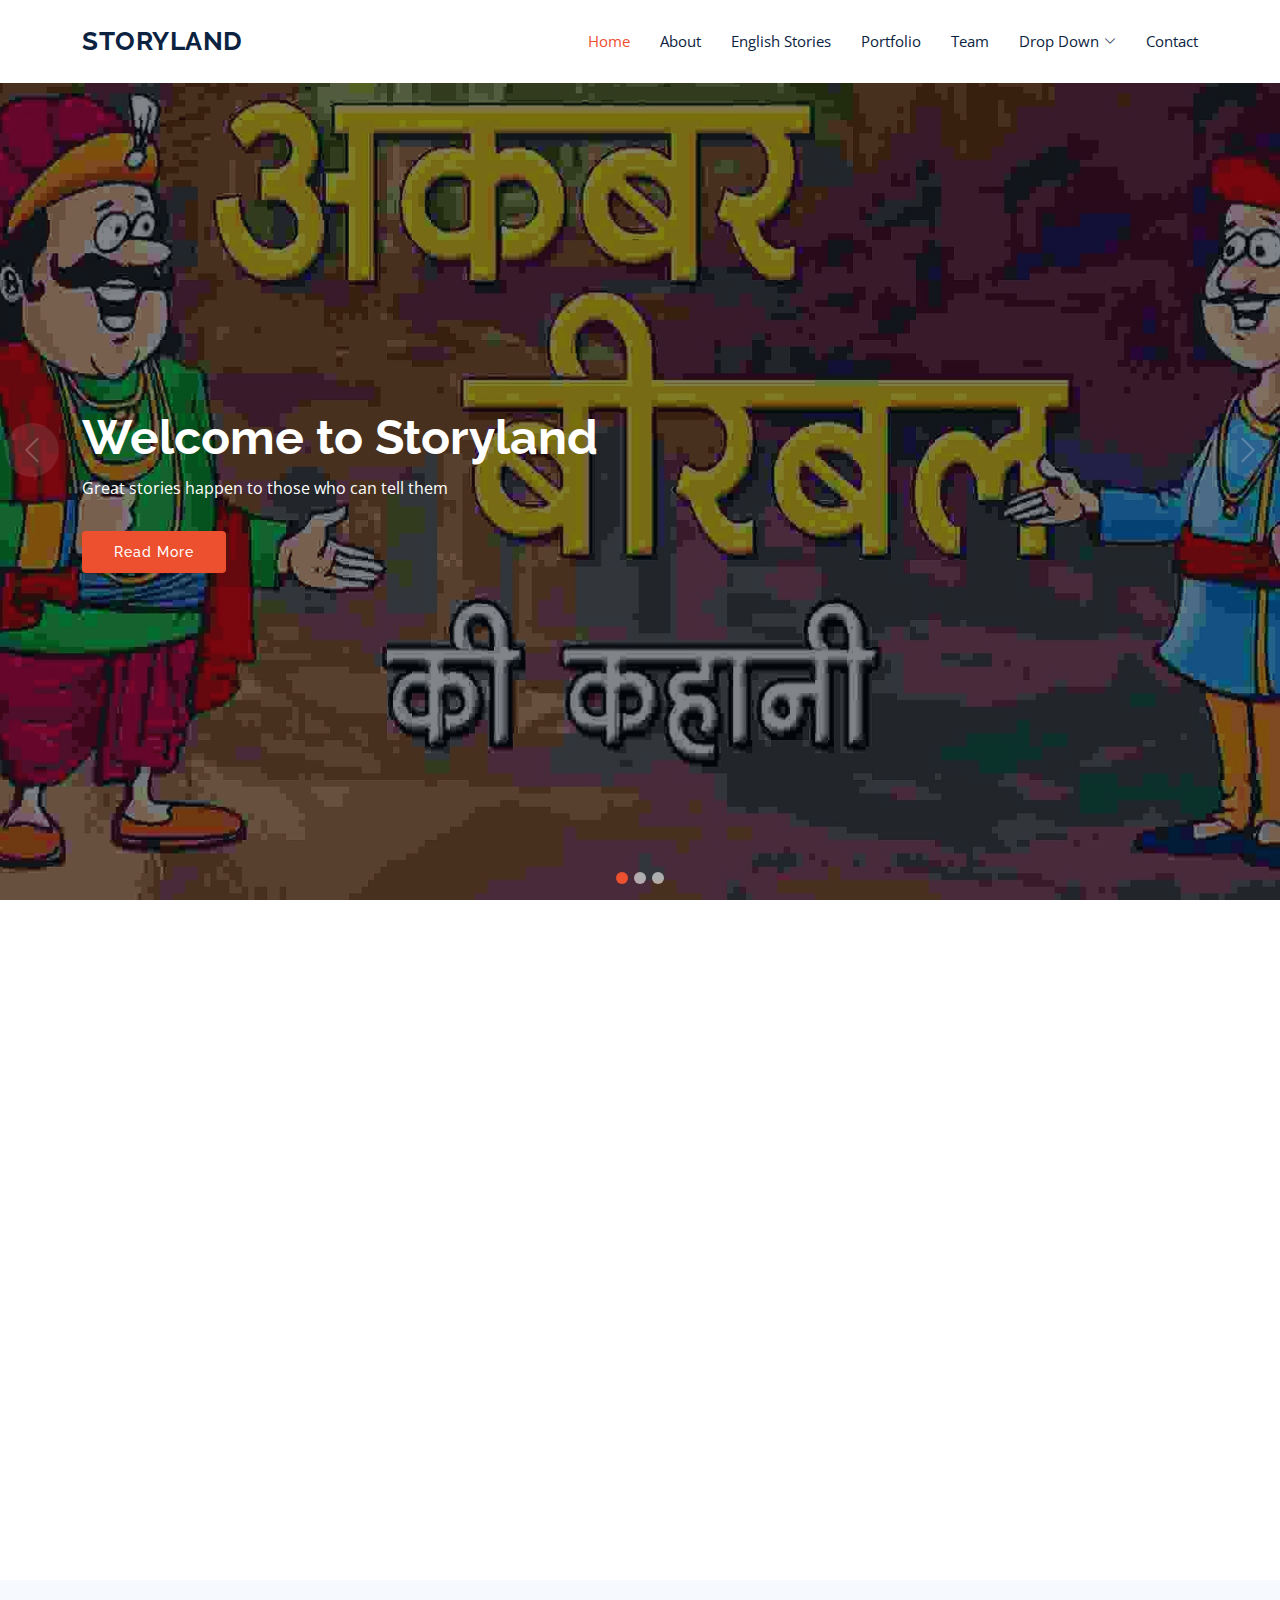
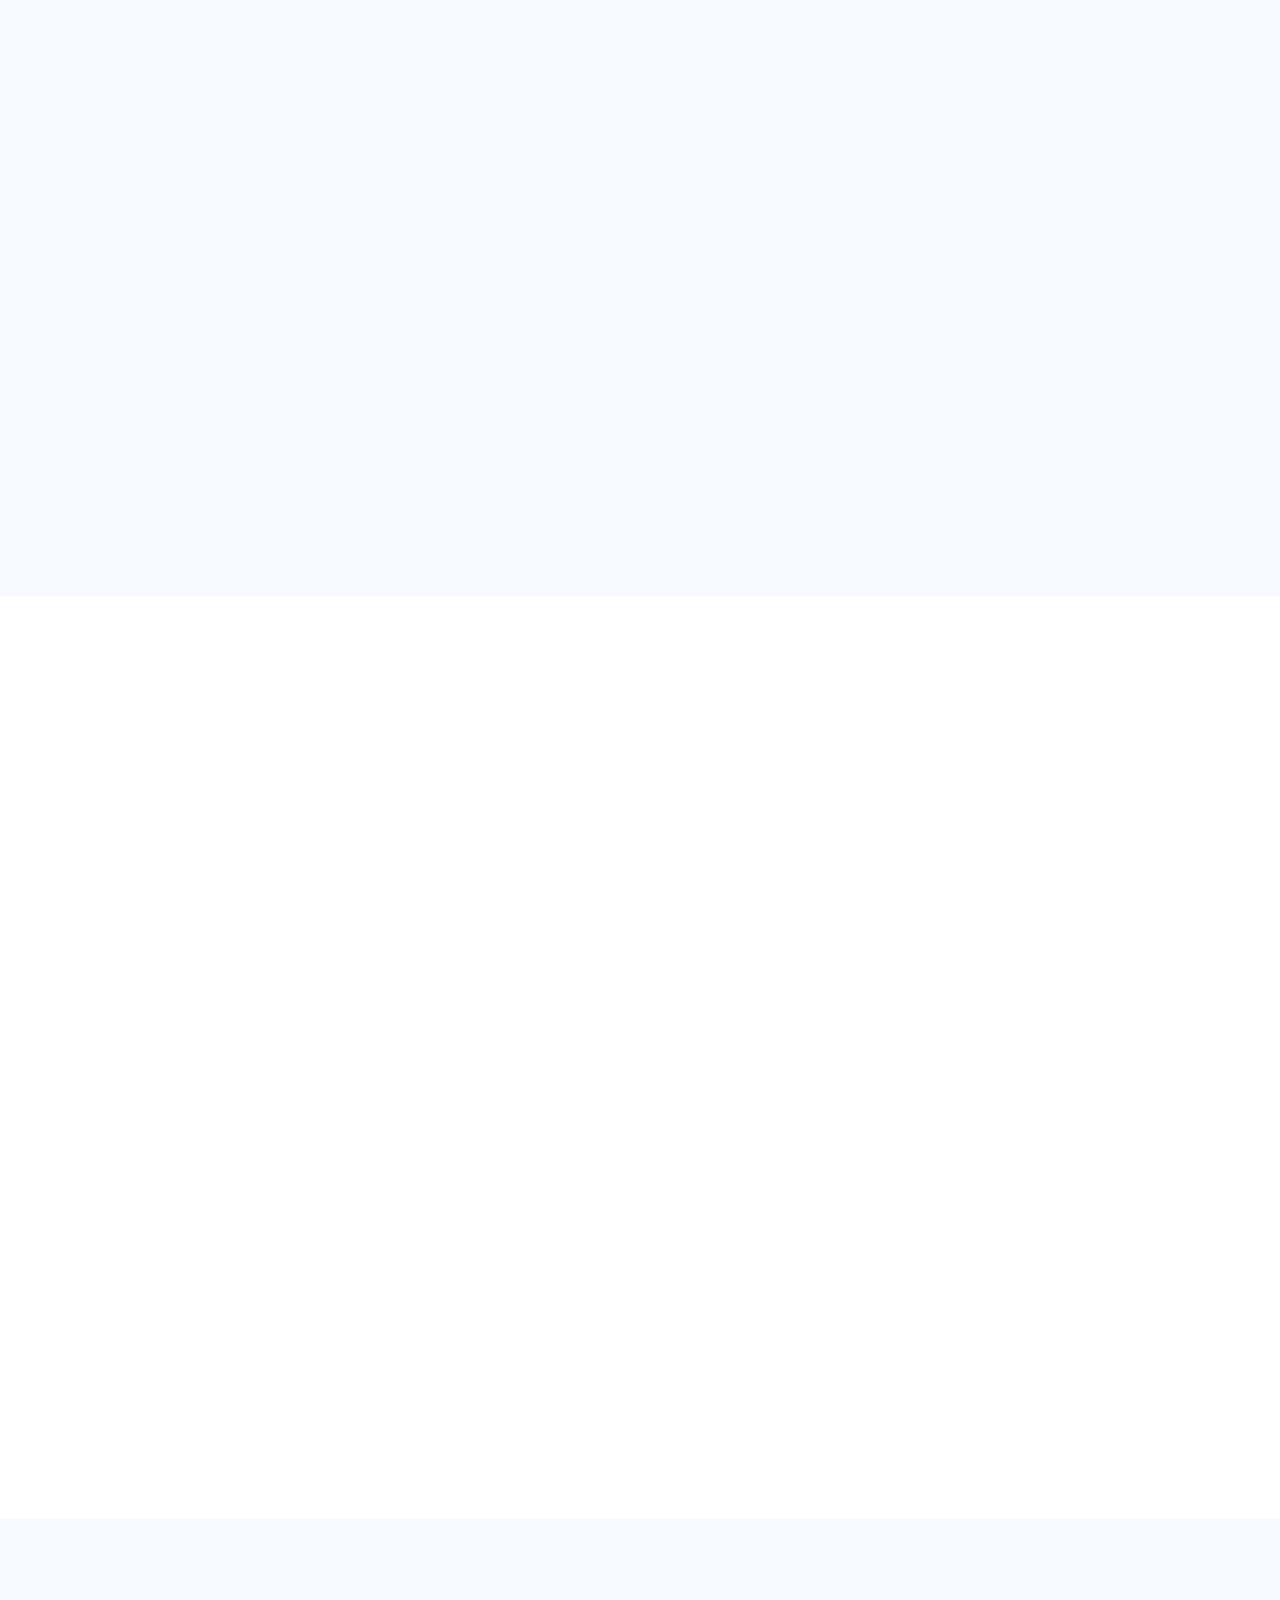
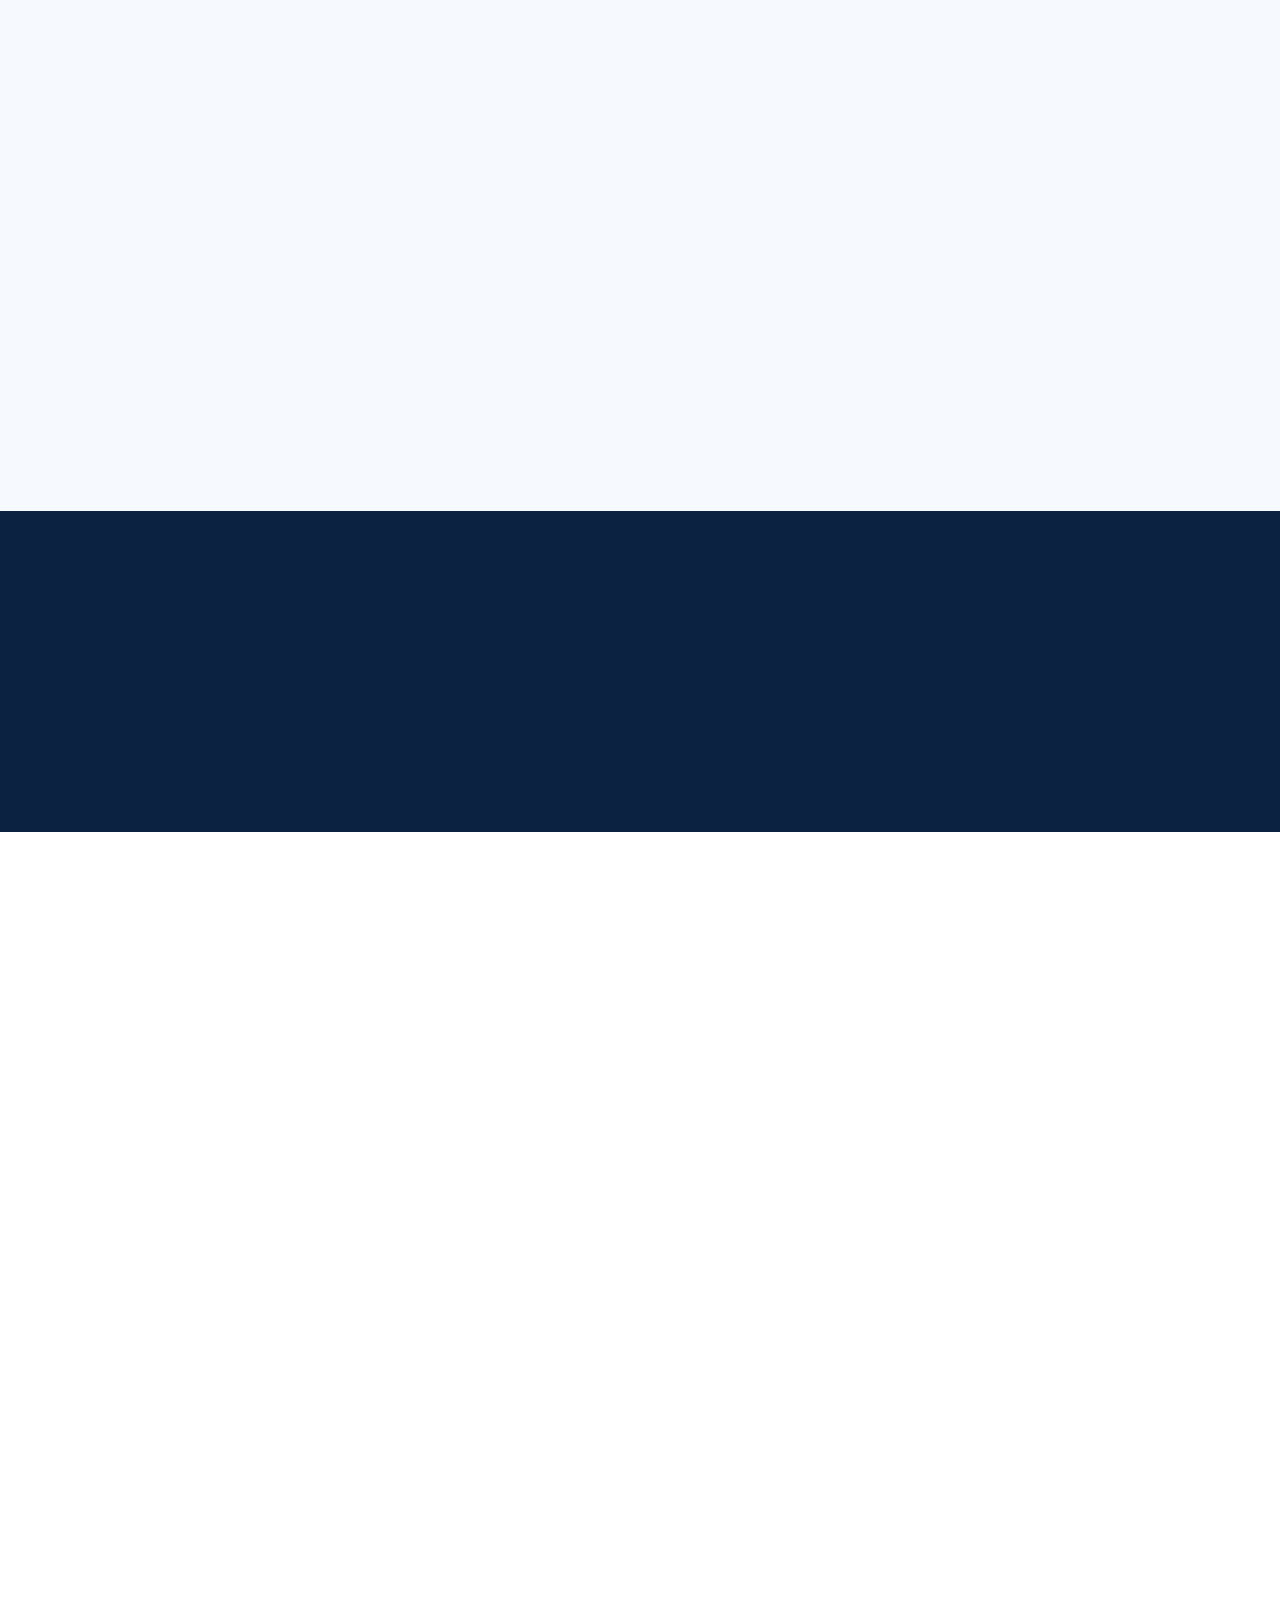
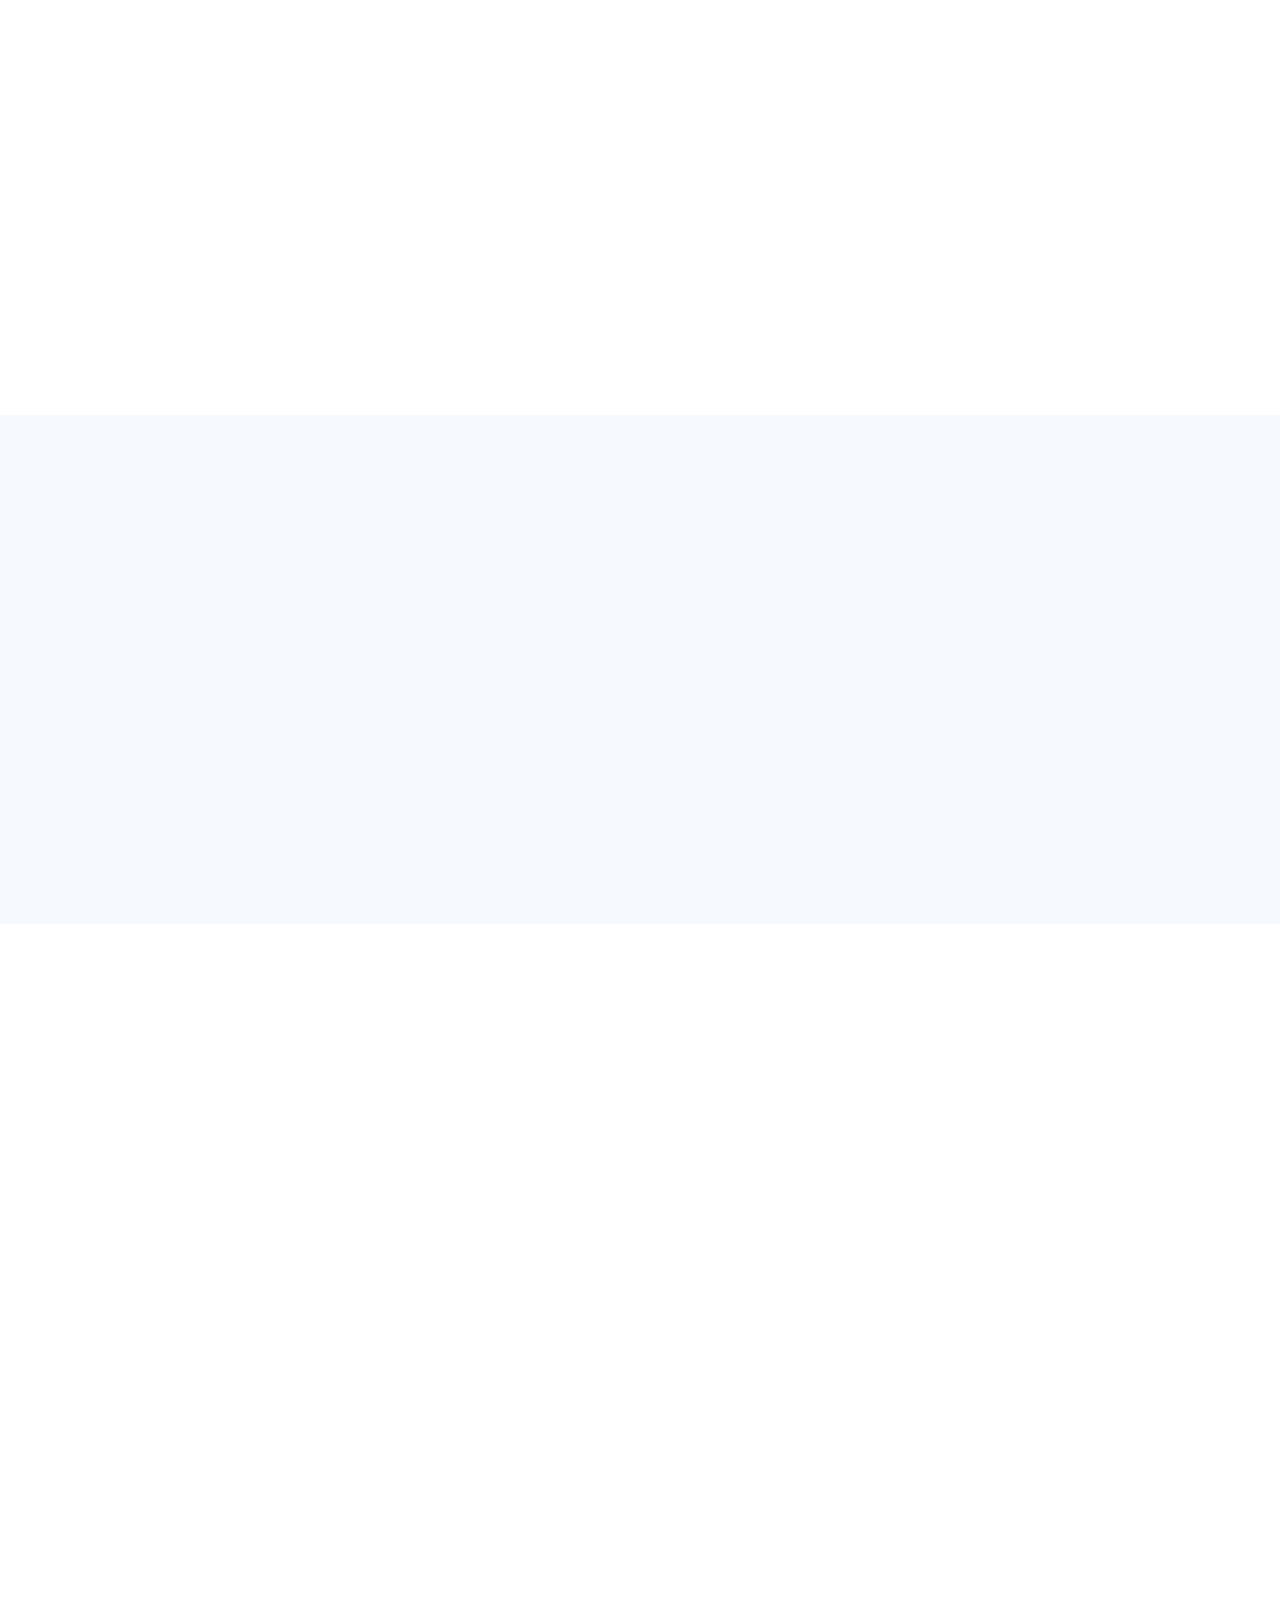
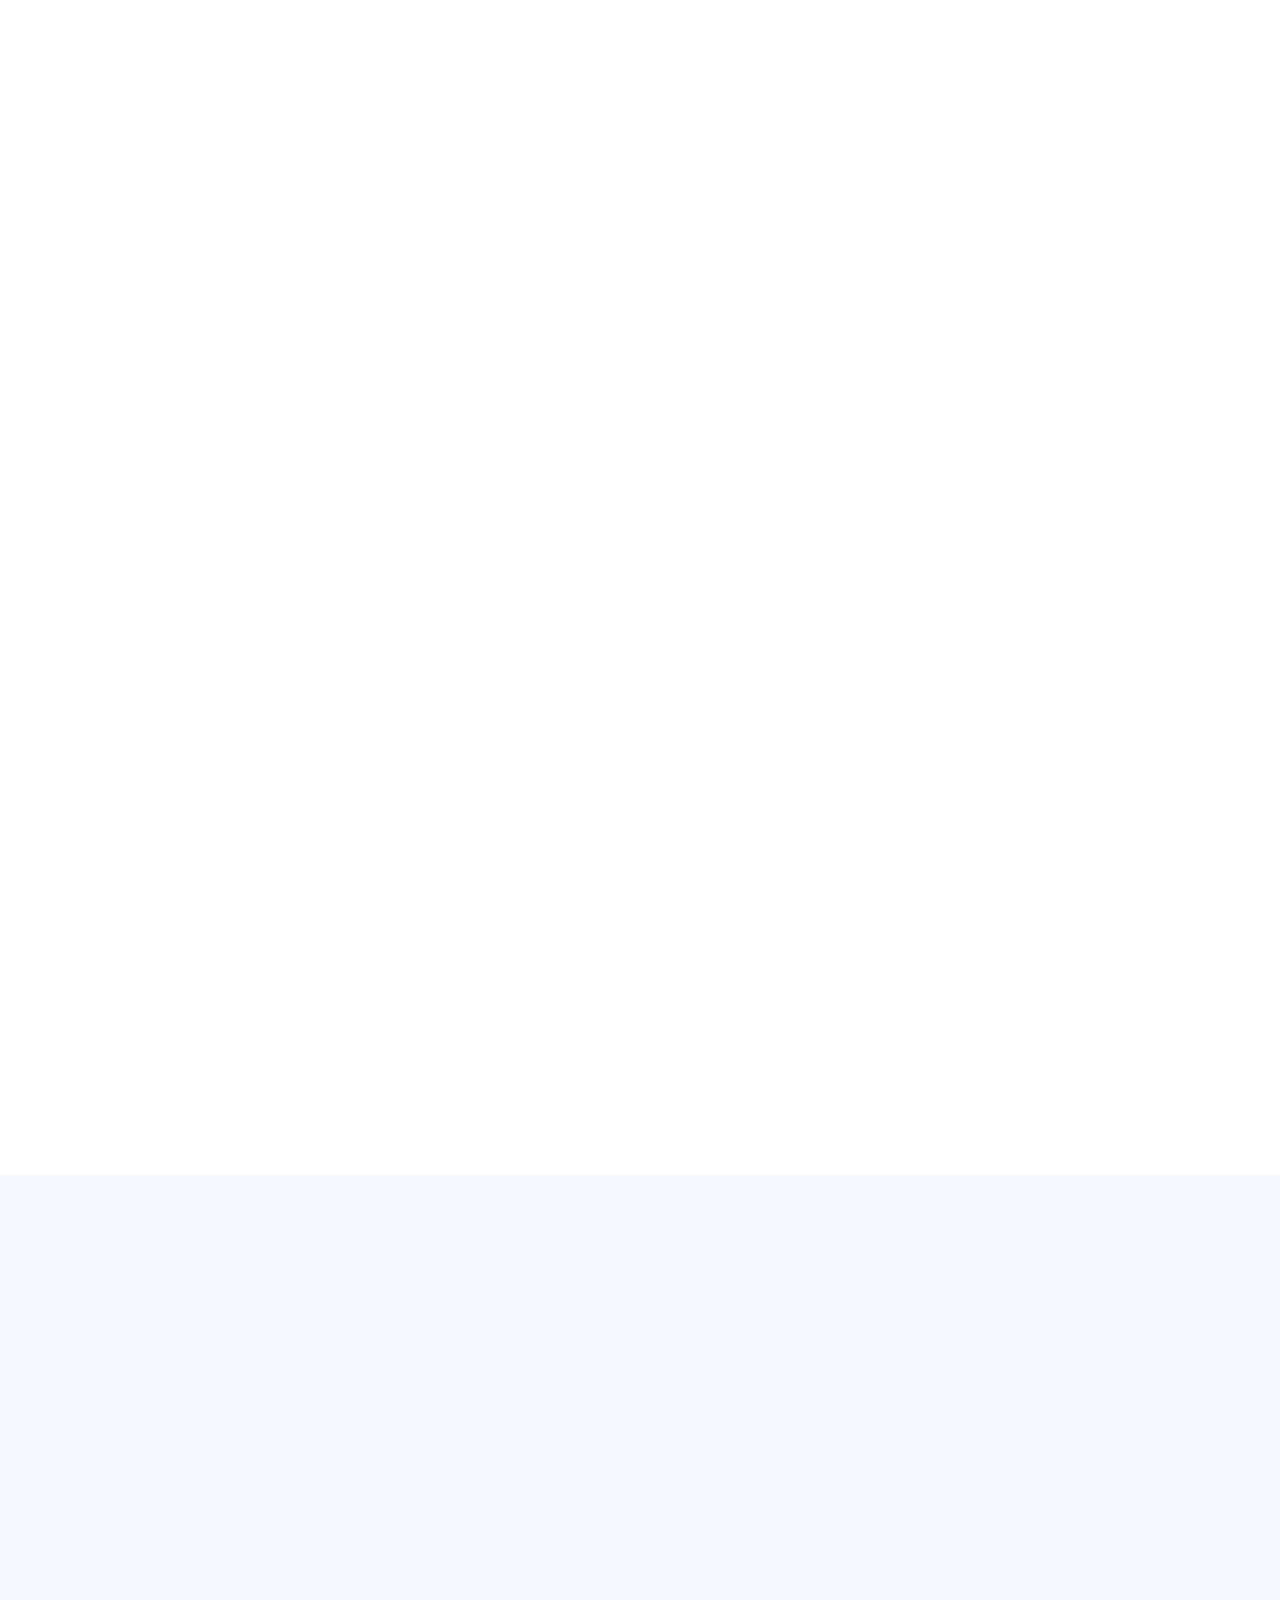
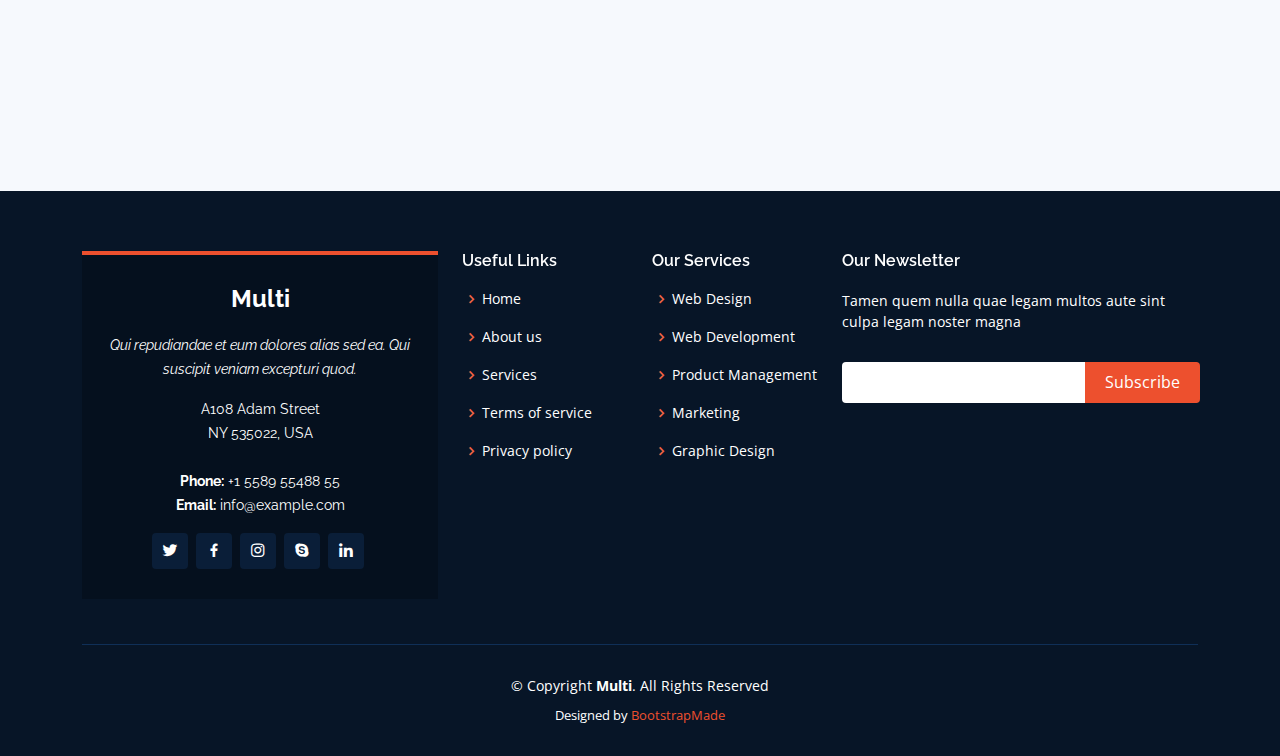
<file: index.html>
<!DOCTYPE html>
<html lang="en">

<head>
    <meta charset="utf-8">
    <meta content="width=device-width, initial-scale=1.0" name="viewport">

    <title>Multi Bootstrap Template - Index</title>
    <meta content="" name="description">
    <meta content="" name="keywords">

    <!-- Favicons -->
    <link href="assets/img/favicon.png" rel="icon">
    <link href="assets/img/apple-touch-icon.png" rel="apple-touch-icon">

    <!-- Google Fonts -->
    <link href="https://fonts.googleapis.com/css?family=Open+Sans:300,300i,400,400i,600,600i,700,700i|Raleway:300,300i,400,400i,500,500i,600,600i,700,700i|Poppins:300,300i,400,400i,500,500i,600,600i,700,700i" rel="stylesheet">

    <!-- Vendor CSS Files -->
    <link href="assets/vendor/animate.css/animate.min.css" rel="stylesheet">
    <link href="assets/vendor/aos/aos.css" rel="stylesheet">
    <link href="assets/vendor/bootstrap/css/bootstrap.min.css" rel="stylesheet">
    <link href="assets/vendor/bootstrap-icons/bootstrap-icons.css" rel="stylesheet">
    <link href="assets/vendor/boxicons/css/boxicons.min.css" rel="stylesheet">
    <link href="assets/vendor/glightbox/css/glightbox.min.css" rel="stylesheet">
    <link href="assets/vendor/remixicon/remixicon.css" rel="stylesheet">
    <link href="assets/vendor/swiper/swiper-bundle.min.css" rel="stylesheet">

    <!-- Template Main CSS File -->
    <link href="assets/css/style.css" rel="stylesheet">

    <!-- =======================================================
  * Template Name: Multi - v4.7.0
  * Template URL: https://bootstrapmade.com/multi-responsive-bootstrap-template/
  * Author: BootstrapMade.com
  * License: https://bootstrapmade.com/license/
  ======================================================== -->
</head>

<body>

    <!-- ======= Header ======= -->
    <header id="header" class="fixed-top">
        <div class="container d-flex align-items-center justify-content-between">

            <h1 class="logo"><a href="index.html">Storyland</a></h1>
            <!-- Uncomment below if you prefer to use an image logo -->
            <!-- <a href="index.html" class="logo"><img src="assets/img/logo.png" alt="" class="img-fluid"></a>-->

            <nav id="navbar" class="navbar">
                <ul>
                    <li><a class="nav-link scrollto active" href="#hero">Home</a></li>
                    <li><a class="nav-link scrollto" href="#about">About</a></li>
                    <li><a class="nav-link scrollto" href="#services">English Stories</a></li>
                    <li><a class="nav-link scrollto " href="#portfolio">Portfolio</a></li>
                    <li><a class="nav-link scrollto" href="#team">Team</a></li>
                    <li class="dropdown"><a href="#"><span>Drop Down</span> <i class="bi bi-chevron-down"></i></a>
                        <ul>
                            <li><a href="#">Drop Down 1</a></li>
                            <li class="dropdown"><a href="#"><span>Deep Drop Down</span> <i class="bi bi-chevron-right"></i></a>
                                <ul>
                                    <li><a href="#">Deep Drop Down 1</a></li>
                                    <li><a href="#">Deep Drop Down 2</a></li>
                                    <li><a href="#">Deep Drop Down 3</a></li>
                                    <li><a href="#">Deep Drop Down 4</a></li>
                                    <li><a href="#">Deep Drop Down 5</a></li>
                                </ul>
                            </li>
                            <li><a href="#">Drop Down 2</a></li>
                            <li><a href="#">Drop Down 3</a></li>
                            <li><a href="#">Drop Down 4</a></li>
                        </ul>
                    </li>
                    <li><a class="nav-link scrollto" href="#contact">Contact</a></li>
                    <!--  <li><a class="getstarted scrollto" href="#about">Get Started</a></li> -->
                </ul>
                <i class="bi bi-list mobile-nav-toggle"></i>
            </nav>
            <!-- .navbar -->

        </div>
    </header>
    <!-- End Header -->

    <!-- ======= Hero Section ======= -->
    <section id="hero">
        <div id="heroCarousel" data-bs-interval="5000" class="carousel slide carousel-fade" data-bs-ride="carousel">

            <ol class="carousel-indicators" id="hero-carousel-indicators"></ol>

            <div class="carousel-inner" role="listbox">

                <!-- Slide 1 -->
                <div class="carousel-item active" style="background-image: url(assets/img/slide/slide-1.jpg)">
                    <div class="carousel-container">
                        <div class="container">
                            <h2 class="animate__animated animate__fadeInDown">Welcome to <span>Storyland</span></h2>
                            <p class="animate__animated animate__fadeInUp">Great stories happen to those who can tell them</p>
                            <a href="#about" class="btn-get-started animate__animated animate__fadeInUp scrollto">Read More</a>
                        </div>
                    </div>
                </div>

                <!-- Slide 2 -->
                <div class="carousel-item" style="background-image: url(assets/img/slide/slide-2.jpg)">
                    <div class="carousel-container">
                        <div class="container">
                            <h2 class="animate__animated animate__fadeInDown">Lorem Ipsum Dolor</h2>
                            <p class="animate__animated animate__fadeInUp">Ut velit est quam dolor ad a aliquid qui aliquid. Sequi ea ut et est quaerat sequi nihil ut aliquam. Occaecati alias dolorem mollitia ut. Similique ea voluptatem. Esse doloremque accusamus repellendus deleniti vel. Minus et
                                tempore modi architecto.</p>
                            <a href="#about" class="btn-get-started animate__animated animate__fadeInUp scrollto">Read More</a>
                        </div>
                    </div>
                </div>

                <!-- Slide 3 -->
                <div class="carousel-item" style="background-image: url(assets/img/slide/slide-3.jpg)">
                    <div class="carousel-container">
                        <div class="container">
                            <h2 class="animate__animated animate__fadeInDown">Sequi ea ut et est quaerat</h2>
                            <p class="animate__animated animate__fadeInUp">Ut velit est quam dolor ad a aliquid qui aliquid. Sequi ea ut et est quaerat sequi nihil ut aliquam. Occaecati alias dolorem mollitia ut. Similique ea voluptatem. Esse doloremque accusamus repellendus deleniti vel. Minus et
                                tempore modi architecto.</p>
                            <a href="#about" class="btn-get-started animate__animated animate__fadeInUp scrollto">Read More</a>
                        </div>
                    </div>
                </div>

            </div>

            <a class="carousel-control-prev" href="#heroCarousel" role="button" data-bs-slide="prev">
                <span class="carousel-control-prev-icon bi bi-chevron-left" aria-hidden="true"></span>
            </a>

            <a class="carousel-control-next" href="#heroCarousel" role="button" data-bs-slide="next">
                <span class="carousel-control-next-icon bi bi-chevron-right" aria-hidden="true"></span>
            </a>

        </div>
    </section>
    <!-- End Hero -->

    <main id="main">

        <!-- ======= About Section ======= -->
        <section id="about" class="about">
            <div class="container" data-aos="fade-up">

                <div class="section-title">
                    <h2>About</h2>
                    <p>About Us</p>
                </div>

                <div class="row content">
                    <div class="col-lg-6">
                        <p>
                            Lorem ipsum dolor sit amet, consectetur adipiscing elit, sed do eiusmod tempor incididunt ut labore et dolore magna aliqua.
                        </p>
                        <ul>
                            <li><i class="ri-check-double-line"></i> Ullamco laboris nisi ut aliquip ex ea commodo consequat</li>
                            <li><i class="ri-check-double-line"></i> Duis aute irure dolor in reprehenderit in voluptate velit</li>
                            <li><i class="ri-check-double-line"></i> Ullamco laboris nisi ut aliquip ex ea commodo consequat</li>
                        </ul>
                    </div>
                    <div class="col-lg-6 pt-4 pt-lg-0">
                        <p>
                            Ullamco laboris nisi ut aliquip ex ea commodo consequat. Duis aute irure dolor in reprehenderit in voluptate velit esse cillum dolore eu fugiat nulla pariatur. Excepteur sint occaecat cupidatat non proident, sunt in culpa qui officia deserunt mollit anim
                            id est laborum.
                        </p>
                        <a href="#" class="btn-learn-more">Learn More</a>
                    </div>
                </div>

            </div>
        </section>
        <!-- End About Section -->

        <!-- ======= Counts Section =======   -->
        <section id="counts" class="counts">
            <div class="container" data-aos="fade-up">

                <div class="row no-gutters">

                    <div class="col-lg-3 col-md-6 d-md-flex align-items-md-stretch">
                        <div class="count-box">
                            <i class="bi bi-emoji-smile"></i>
                            <span data-purecounter-start="0" data-purecounter-end="232" data-purecounter-duration="1" class="purecounter"></span>
                            <p><strong>Happy Clients</strong> consequuntur quae qui deca rode</p>
                            <a href="#">Find out more &raquo;</a>
                        </div>
                    </div>

                    <div class="col-lg-3 col-md-6 d-md-flex align-items-md-stretch">
                        <div class="count-box">
                            <i class="bi bi-journal-richtext"></i>
                            <span data-purecounter-start="0" data-purecounter-end="521" data-purecounter-duration="1" class="purecounter"></span>
                            <p><strong>Projects</strong> adipisci atque cum quia aut numquam delectus</p>
                            <a href="#">Find out more &raquo;</a>
                        </div>
                    </div>

                    <div class="col-lg-3 col-md-6 d-md-flex align-items-md-stretch">
                        <div class="count-box">
                            <i class="bi bi-headset"></i>
                            <span data-purecounter-start="0" data-purecounter-end="1463" data-purecounter-duration="1" class="purecounter"></span>
                            <p><strong>Hours Of Support</strong> aut commodi quaerat. Aliquam ratione</p>
                            <a href="#">Find out more &raquo;</a>
                        </div>
                    </div>

                    <div class="col-lg-3 col-md-6 d-md-flex align-items-md-stretch">
                        <div class="count-box">
                            <i class="bi bi-people"></i>
                            <span data-purecounter-start="0" data-purecounter-end="15" data-purecounter-duration="1" class="purecounter"></span>
                            <p><strong>Hard Workers</strong> rerum asperiores dolor molestiae doloribu</p>
                            <a href="#">Find out more &raquo;</a>
                        </div>
                    </div>

                </div>

            </div>
        </section>
        <!--  End Counts Section -->

        <!-- ======= Why Us Section ======= -->
        <section id="why-us" class="why-us section-bg">
            <div class="container-fluid" data-aos="fade-up">

                <div class="row">

                    <div class="col-lg-5 align-items-stretch video-box" style='background-image: url("assets/img/why-us.jpg");' data-aos="zoom-in" data-aos-delay="100">
                        <a href="https://www.youtube.com/watch?v=jDDaplaOz7Q" class="venobox play-btn mb-4" data-vbtype="video" data-autoplay="true"></a>
                    </div>

                    <div class="col-lg-7 d-flex flex-column justify-content-center align-items-stretch">

                        <div class="content">
                            <h3>Eum ipsam laborum deleniti <strong>velit pariatur architecto</strong></h3>
                            <p>
                                Lorem ipsum dolor sit amet, consectetur adipiscing elit, sed do eiusmod tempor incididunt ut labore et dolore magna aliqua. Duis aute irure dolor in reprehenderit
                            </p>
                        </div>

                        <div class="accordion-list">
                            <ul>
                                <li>
                                    <a data-bs-toggle="collapse" class="collapse" data-bs-target="#accordion-list-1"><span>01</span> Non consectetur a erat nam at lectus urna duis? <i class="bx bx-chevron-down icon-show"></i><i class="bx bx-chevron-up icon-close"></i></a>
                                    <div id="accordion-list-1" class="collapse show" data-bs-parent=".accordion-list">
                                        <p>
                                            Feugiat pretium nibh ipsum consequat. Tempus iaculis urna id volutpat lacus laoreet non curabitur gravida. Venenatis lectus magna fringilla urna porttitor rhoncus dolor purus non.
                                        </p>
                                    </div>
                                </li>

                                <li>
                                    <a data-bs-toggle="collapse" data-bs-target="#accordion-list-2" class="collapsed"><span>02</span> Feugiat scelerisque varius morbi enim nunc? <i class="bx bx-chevron-down icon-show"></i><i class="bx bx-chevron-up icon-close"></i></a>
                                    <div id="accordion-list-2" class="collapse" data-bs-parent=".accordion-list">
                                        <p>
                                            Dolor sit amet consectetur adipiscing elit pellentesque habitant morbi. Id interdum velit laoreet id donec ultrices. Fringilla phasellus faucibus scelerisque eleifend donec pretium. Est pellentesque elit ullamcorper dignissim. Mauris ultrices eros in
                                            cursus turpis massa tincidunt dui.
                                        </p>
                                    </div>
                                </li>

                                <li>
                                    <a data-bs-toggle="collapse" data-bs-target="#accordion-list-3" class="collapsed"><span>03</span> Dolor sit amet consectetur adipiscing elit? <i class="bx bx-chevron-down icon-show"></i><i class="bx bx-chevron-up icon-close"></i></a>
                                    <div id="accordion-list-3" class="collapse" data-bs-parent=".accordion-list">
                                        <p>
                                            Eleifend mi in nulla posuere sollicitudin aliquam ultrices sagittis orci. Faucibus pulvinar elementum integer enim. Sem nulla pharetra diam sit amet nisl suscipit. Rutrum tellus pellentesque eu tincidunt. Lectus urna duis convallis convallis tellus. Urna
                                            molestie at elementum eu facilisis sed odio morbi quis
                                        </p>
                                    </div>
                                </li>

                            </ul>
                        </div>

                    </div>

                </div>

            </div>
        </section>
        <!-- End Why Us Section -->

        <!-- ======= Services Section ======= -->
        <section id="services" class="services">
            <div class="container" data-aos="fade-up">

                <div class="section-title">
                    <h2>Services</h2>
                    <p>Check our Services</p>
                </div>

                <div class="row">
                    <div class="col-lg-4 col-md-6 d-flex align-items-stretch" data-aos="zoom-in" data-aos-delay="100">
                        <div class="icon-box">
                            <div class="icon"><i class="bx bxl-dribbble"></i></div>
                            <h4><a href="">Lorem Ipsum</a></h4>
                            <p>Voluptatum deleniti atque corrupti quos dolores et quas molestias excepturi</p>
                        </div>
                    </div>

                    <div class="col-lg-4 col-md-6 d-flex align-items-stretch mt-4 mt-md-0" data-aos="zoom-in" data-aos-delay="200">
                        <div class="icon-box">
                            <div class="icon"><i class="bx bx-file"></i></div>
                            <h4><a href="">Sed ut perspiciatis</a></h4>
                            <p>Duis aute irure dolor in reprehenderit in voluptate velit esse cillum dolore</p>
                        </div>
                    </div>

                    <div class="col-lg-4 col-md-6 d-flex align-items-stretch mt-4 mt-lg-0" data-aos="zoom-in" data-aos-delay="300">
                        <div class="icon-box">
                            <div class="icon"><i class="bx bx-tachometer"></i></div>
                            <h4><a href="">Magni Dolores</a></h4>
                            <p>Excepteur sint occaecat cupidatat non proident, sunt in culpa qui officia</p>
                        </div>
                    </div>

                    <div class="col-lg-4 col-md-6 d-flex align-items-stretch mt-4" data-aos="zoom-in" data-aos-delay="100">
                        <div class="icon-box">
                            <div class="icon"><i class="bx bx-world"></i></div>
                            <h4><a href="">Nemo Enim</a></h4>
                            <p>At vero eos et accusamus et iusto odio dignissimos ducimus qui blanditiis</p>
                        </div>
                    </div>

                    <div class="col-lg-4 col-md-6 d-flex align-items-stretch mt-4" data-aos="zoom-in" data-aos-delay="200">
                        <div class="icon-box">
                            <div class="icon"><i class="bx bx-slideshow"></i></div>
                            <h4><a href="">Dele cardo</a></h4>
                            <p>Quis consequatur saepe eligendi voluptatem consequatur dolor consequuntur</p>
                        </div>
                    </div>

                    <div class="col-lg-4 col-md-6 d-flex align-items-stretch mt-4" data-aos="zoom-in" data-aos-delay="300">
                        <div class="icon-box">
                            <div class="icon"><i class="bx bx-arch"></i></div>
                            <h4><a href="">Divera don</a></h4>
                            <p>Modi nostrum vel laborum. Porro fugit error sit minus sapiente sit aspernatur</p>
                        </div>
                    </div>

                </div>

            </div>
        </section>
        <!-- End Services Section -->

        <!-- ======= Testimonials Section ======= -->
        <section id="testimonials" class="testimonials section-bg">
            <div class="container" data-aos="fade-up">

                <div class="section-title">
                    <h2>Testimonials</h2>
                    <p>Testimonials</p>
                </div>

                <div class="testimonials-slider swiper" data-aos="fade-up" data-aos-delay="100">
                    <div class="swiper-wrapper">

                        <div class="swiper-slide">
                            <div class="testimonial-wrap">
                                <div class="testimonial-item">
                                    <img src="assets/img/testimonials/testimonials-1.jpg" class="testimonial-img" alt="">
                                    <h3>Saul Goodman</h3>
                                    <h4>Ceo &amp; Founder</h4>
                                    <p>
                                        <i class="bx bxs-quote-alt-left quote-icon-left"></i> Proin iaculis purus consequat sem cure digni ssim donec porttitora entum suscipit rhoncus. Accusantium quam, ultricies eget id, aliquam eget nibh et. Maecen
                                        aliquam, risus at semper.
                                        <i class="bx bxs-quote-alt-right quote-icon-right"></i>
                                    </p>
                                </div>
                            </div>
                        </div>
                        <!-- End testimonial item -->

                        <div class="swiper-slide">
                            <div class="testimonial-wrap">
                                <div class="testimonial-item">
                                    <img src="assets/img/testimonials/testimonials-2.jpg" class="testimonial-img" alt="">
                                    <h3>Sara Wilsson</h3>
                                    <h4>Designer</h4>
                                    <p>
                                        <i class="bx bxs-quote-alt-left quote-icon-left"></i> Export tempor illum tamen malis malis eram quae irure esse labore quem cillum quid cillum eram malis quorum velit fore eram velit sunt aliqua noster fugiat irure
                                        amet legam anim culpa.
                                        <i class="bx bxs-quote-alt-right quote-icon-right"></i>
                                    </p>
                                </div>
                            </div>
                        </div>
                        <!-- End testimonial item -->

                        <div class="swiper-slide">
                            <div class="testimonial-wrap">
                                <div class="testimonial-item">
                                    <img src="assets/img/testimonials/testimonials-3.jpg" class="testimonial-img" alt="">
                                    <h3>Jena Karlis</h3>
                                    <h4>Store Owner</h4>
                                    <p>
                                        <i class="bx bxs-quote-alt-left quote-icon-left"></i> Enim nisi quem export duis labore cillum quae magna enim sint quorum nulla quem veniam duis minim tempor labore quem eram duis noster aute amet eram fore quis
                                        sint minim.
                                        <i class="bx bxs-quote-alt-right quote-icon-right"></i>
                                    </p>
                                </div>
                            </div>
                        </div>
                        <!-- End testimonial item -->

                        <div class="swiper-slide">
                            <div class="testimonial-wrap">
                                <div class="testimonial-item">
                                    <img src="assets/img/testimonials/testimonials-4.jpg" class="testimonial-img" alt="">
                                    <h3>Matt Brandon</h3>
                                    <h4>Freelancer</h4>
                                    <p>
                                        <i class="bx bxs-quote-alt-left quote-icon-left"></i> Fugiat enim eram quae cillum dolore dolor amet nulla culpa multos export minim fugiat minim velit minim dolor enim duis veniam ipsum anim magna sunt elit fore
                                        quem dolore labore illum veniam.
                                        <i class="bx bxs-quote-alt-right quote-icon-right"></i>
                                    </p>
                                </div>
                            </div>
                        </div>
                        <!-- End testimonial item -->

                        <div class="swiper-slide">
                            <div class="testimonial-wrap">
                                <div class="testimonial-item">
                                    <img src="assets/img/testimonials/testimonials-5.jpg" class="testimonial-img" alt="">
                                    <h3>John Larson</h3>
                                    <h4>Entrepreneur</h4>
                                    <p>
                                        <i class="bx bxs-quote-alt-left quote-icon-left"></i> Quis quorum aliqua sint quem legam fore sunt eram irure aliqua veniam tempor noster veniam enim culpa labore duis sunt culpa nulla illum cillum fugiat legam
                                        esse veniam culpa fore nisi cillum quid.
                                        <i class="bx bxs-quote-alt-right quote-icon-right"></i>
                                    </p>
                                </div>
                            </div>
                        </div>
                        <!-- End testimonial item -->

                    </div>
                    <div class="swiper-pagination"></div>
                </div>

            </div>
        </section>
        <!-- End Testimonials Section -->

        <!-- ======= Cta Section ======= -->
        <section id="cta" class="cta">
            <div class="container" data-aos="zoom-in">

                <div class="text-center">
                    <h3>Call To Action</h3>
                    <p> Duis aute irure dolor in reprehenderit in voluptate velit esse cillum dolore eu fugiat nulla pariatur. Excepteur sint occaecat cupidatat non proident, sunt in culpa qui officia deserunt mollit anim id est laborum.</p>
                    <a class="cta-btn" href="#">Call To Action</a>
                </div>

            </div>
        </section>
        <!-- End Cta Section -->

        <!-- ======= Portfolio Section ======= -->
        <section id="portfolio" class="portfolio">
            <div class="container" data-aos="fade-up">

                <div class="section-title">
                    <h2>Portfolio</h2>
                    <p>Check our Portfolio</p>
                </div>

                <div class="row" data-aos="fade-up" data-aos-delay="100">
                    <div class="col-lg-12 d-flex justify-content-center">
                        <ul id="portfolio-flters">
                            <li data-filter="*" class="filter-active">All</li>
                            <li data-filter=".filter-app">App</li>
                            <li data-filter=".filter-card">Card</li>
                            <li data-filter=".filter-web">Web</li>
                        </ul>
                    </div>
                </div>

                <div class="row portfolio-container" data-aos="fade-up" data-aos-delay="200">

                    <div class="col-lg-4 col-md-6 portfolio-item filter-app">
                        <img src="assets/img/portfolio/portfolio-1.jpg" class="img-fluid" alt="">
                        <div class="portfolio-info">
                            <h4>App 1</h4>
                            <p>App</p>
                            <a href="assets/img/portfolio/portfolio-1.jpg" data-gallery="portfolioGallery" class="portfolio-lightbox preview-link" title="App 1"><i class="bx bx-plus"></i></a>
                            <a href="portfolio-details.html" class="details-link" title="More Details"><i class="bx bx-link"></i></a>
                        </div>
                    </div>

                    <div class="col-lg-4 col-md-6 portfolio-item filter-web">
                        <img src="assets/img/portfolio/portfolio-2.jpg" class="img-fluid" alt="">
                        <div class="portfolio-info">
                            <h4>Web 3</h4>
                            <p>Web</p>
                            <a href="assets/img/portfolio/portfolio-2.jpg" data-gallery="portfolioGallery" class="portfolio-lightbox preview-link" title="Web 3"><i class="bx bx-plus"></i></a>
                            <a href="portfolio-details.html" class="details-link" title="More Details"><i class="bx bx-link"></i></a>
                        </div>
                    </div>

                    <div class="col-lg-4 col-md-6 portfolio-item filter-app">
                        <img src="assets/img/portfolio/portfolio-3.jpg" class="img-fluid" alt="">
                        <div class="portfolio-info">
                            <h4>App 2</h4>
                            <p>App</p>
                            <a href="assets/img/portfolio/portfolio-3.jpg" data-gallery="portfolioGallery" class="portfolio-lightbox preview-link" title="App 2"><i class="bx bx-plus"></i></a>
                            <a href="portfolio-details.html" class="details-link" title="More Details"><i class="bx bx-link"></i></a>
                        </div>
                    </div>

                    <div class="col-lg-4 col-md-6 portfolio-item filter-card">
                        <img src="assets/img/portfolio/portfolio-4.jpg" class="img-fluid" alt="">
                        <div class="portfolio-info">
                            <h4>Card 2</h4>
                            <p>Card</p>
                            <a href="assets/img/portfolio/portfolio-4.jpg" data-gallery="portfolioGallery" class="portfolio-lightbox preview-link" title="Card 2"><i class="bx bx-plus"></i></a>
                            <a href="portfolio-details.html" class="details-link" title="More Details"><i class="bx bx-link"></i></a>
                        </div>
                    </div>

                    <div class="col-lg-4 col-md-6 portfolio-item filter-web">
                        <img src="assets/img/portfolio/portfolio-5.jpg" class="img-fluid" alt="">
                        <div class="portfolio-info">
                            <h4>Web 2</h4>
                            <p>Web</p>
                            <a href="assets/img/portfolio/portfolio-5.jpg" data-gallery="portfolioGallery" class="portfolio-lightbox preview-link" title="Web 2"><i class="bx bx-plus"></i></a>
                            <a href="portfolio-details.html" class="details-link" title="More Details"><i class="bx bx-link"></i></a>
                        </div>
                    </div>

                    <div class="col-lg-4 col-md-6 portfolio-item filter-app">
                        <img src="assets/img/portfolio/portfolio-6.jpg" class="img-fluid" alt="">
                        <div class="portfolio-info">
                            <h4>App 3</h4>
                            <p>App</p>
                            <a href="assets/img/portfolio/portfolio-6.jpg" data-gallery="portfolioGallery" class="portfolio-lightbox preview-link" title="App 3"><i class="bx bx-plus"></i></a>
                            <a href="portfolio-details.html" class="details-link" title="More Details"><i class="bx bx-link"></i></a>
                        </div>
                    </div>

                    <div class="col-lg-4 col-md-6 portfolio-item filter-card">
                        <img src="assets/img/portfolio/portfolio-7.jpg" class="img-fluid" alt="">
                        <div class="portfolio-info">
                            <h4>Card 1</h4>
                            <p>Card</p>
                            <a href="assets/img/portfolio/portfolio-7.jpg" data-gallery="portfolioGallery" class="portfolio-lightbox preview-link" title="Card 1"><i class="bx bx-plus"></i></a>
                            <a href="portfolio-details.html" class="details-link" title="More Details"><i class="bx bx-link"></i></a>
                        </div>
                    </div>

                    <div class="col-lg-4 col-md-6 portfolio-item filter-card">
                        <img src="assets/img/portfolio/portfolio-8.jpg" class="img-fluid" alt="">
                        <div class="portfolio-info">
                            <h4>Card 3</h4>
                            <p>Card</p>
                            <a href="assets/img/portfolio/portfolio-8.jpg" data-gallery="portfolioGallery" class="portfolio-lightbox preview-link" title="Card 3"><i class="bx bx-plus"></i></a>
                            <a href="portfolio-details.html" class="details-link" title="More Details"><i class="bx bx-link"></i></a>
                        </div>
                    </div>

                    <div class="col-lg-4 col-md-6 portfolio-item filter-web">
                        <img src="assets/img/portfolio/portfolio-9.jpg" class="img-fluid" alt="">
                        <div class="portfolio-info">
                            <h4>Web 3</h4>
                            <p>Web</p>
                            <a href="assets/img/portfolio/portfolio-9.jpg" data-gallery="portfolioGallery" class="portfolio-lightbox preview-link" title="Web 3"><i class="bx bx-plus"></i></a>
                            <a href="portfolio-details.html" class="details-link" title="More Details"><i class="bx bx-link"></i></a>
                        </div>
                    </div>

                </div>

            </div>
        </section>
        <!-- End Portfolio Section -->

        <!-- ======= Team Section ======= -->
        <section id="team" class="team section-bg">
            <div class="container" data-aos="fade-up">

                <div class="section-title">
                    <h2>Team</h2>
                    <p>Check our Team</p>
                </div>

                <div class="row">

                    <div class="col-xl-3 col-lg-4 col-md-6">
                        <div class="member" data-aos="zoom-in" data-aos-delay="100">
                            <img src="assets/img/team/team-1.jpg" class="img-fluid" alt="">
                            <div class="member-info">
                                <div class="member-info-content">
                                    <h4>Walter White</h4>
                                    <span>Chief Executive Officer</span>
                                </div>
                                <div class="social">
                                    <a href=""><i class="bi bi-twitter"></i></a>
                                    <a href=""><i class="bi bi-facebook"></i></a>
                                    <a href=""><i class="bi bi-instagram"></i></a>
                                    <a href=""><i class="bi bi-linkedin"></i></a>
                                </div>
                            </div>
                        </div>
                    </div>

                    <div class="col-xl-3 col-lg-4 col-md-6" data-wow-delay="0.1s">
                        <div class="member" data-aos="zoom-in" data-aos-delay="200">
                            <img src="assets/img/team/team-2.jpg" class="img-fluid" alt="">
                            <div class="member-info">
                                <div class="member-info-content">
                                    <h4>Sarah Jhonson</h4>
                                    <span>Product Manager</span>
                                </div>
                                <div class="social">
                                    <a href=""><i class="bi bi-twitter"></i></a>
                                    <a href=""><i class="bi bi-facebook"></i></a>
                                    <a href=""><i class="bi bi-instagram"></i></a>
                                    <a href=""><i class="bi bi-linkedin"></i></a>
                                </div>
                            </div>
                        </div>
                    </div>

                    <div class="col-xl-3 col-lg-4 col-md-6" data-wow-delay="0.2s">
                        <div class="member" data-aos="zoom-in" data-aos-delay="300">
                            <img src="assets/img/team/team-3.jpg" class="img-fluid" alt="">
                            <div class="member-info">
                                <div class="member-info-content">
                                    <h4>William Anderson</h4>
                                    <span>CTO</span>
                                </div>
                                <div class="social">
                                    <a href=""><i class="bi bi-twitter"></i></a>
                                    <a href=""><i class="bi bi-facebook"></i></a>
                                    <a href=""><i class="bi bi-instagram"></i></a>
                                    <a href=""><i class="bi bi-linkedin"></i></a>
                                </div>
                            </div>
                        </div>
                    </div>

                    <div class="col-xl-3 col-lg-4 col-md-6" data-wow-delay="0.3s">
                        <div class="member" data-aos="zoom-in" data-aos-delay="400">
                            <img src="assets/img/team/team-4.jpg" class="img-fluid" alt="">
                            <div class="member-info">
                                <div class="member-info-content">
                                    <h4>Amanda Jepson</h4>
                                    <span>Accountant</span>
                                </div>
                                <div class="social">
                                    <a href=""><i class="bi bi-twitter"></i></a>
                                    <a href=""><i class="bi bi-facebook"></i></a>
                                    <a href=""><i class="bi bi-instagram"></i></a>
                                    <a href=""><i class="bi bi-linkedin"></i></a>
                                </div>
                            </div>
                        </div>
                    </div>

                </div>

            </div>
        </section>
        <!-- End Team Section -->

        <!-- ======= Pricing Section ======= -->
        <section id="pricing" class="pricing">
            <div class="container" data-aos="fade-up">

                <div class="section-title">
                    <h2>Pricing</h2>
                    <p>Our Competing Prices</p>
                </div>

                <div class="row align-items-center">

                    <div class="col-lg-4">
                        <div class="box" data-aos="zoom-in" data-aos-delay="100">
                            <h3>Free</h3>
                            <h4>$0<span>per month</span></h4>
                            <ul>
                                <li><i class="bx bx-check"></i> Quam adipiscing vitae proin</li>
                                <li><i class="bx bx-check"></i> Nec feugiat nisl pretium</li>
                                <li><i class="bx bx-check"></i> Nulla at volutpat diam uteera</li>
                                <li class="na"><i class="bx bx-x"></i> <span>Pharetra massa massa ultricies</span></li>
                                <li class="na"><i class="bx bx-x"></i> <span>Massa ultricies mi quis hendrerit</span></li>
                            </ul>
                            <a href="#" class="get-started-btn">Get Started</a>
                        </div>
                    </div>

                    <div class="col-lg-4">
                        <div class="box featured" data-aos="zoom-in" data-aos-delay="100">
                            <h3>Business</h3>
                            <h4>$29<span>per month</span></h4>
                            <ul>
                                <li><i class="bx bx-check"></i> Quam adipiscing vitae proin</li>
                                <li><i class="bx bx-check"></i> Nec feugiat nisl pretium</li>
                                <li><i class="bx bx-check"></i> Nulla at volutpat diam uteera</li>
                                <li><i class="bx bx-check"></i> Pharetra massa massa ultricies</li>
                                <li><i class="bx bx-check"></i> Massa ultricies mi quis hendrerit</li>
                            </ul>
                            <a href="#" class="get-started-btn">Get Started</a>
                        </div>
                    </div>

                    <div class="col-lg-4">
                        <div class="box" data-aos="zoom-in" data-aos-delay="100">
                            <h3>Developer</h3>
                            <h4>$49<span>per month</span></h4>
                            <ul>
                                <li><i class="bx bx-check"></i> Quam adipiscing vitae proin</li>
                                <li><i class="bx bx-check"></i> Nec feugiat nisl pretium</li>
                                <li><i class="bx bx-check"></i> Nulla at volutpat diam uteera</li>
                                <li><i class="bx bx-check"></i> Pharetra massa massa ultricies</li>
                                <li><i class="bx bx-check"></i> Massa ultricies mi quis hendrerit</li>
                            </ul>
                            <a href="#" class="get-started-btn">Get Started</a>
                        </div>
                    </div>

                </div>

            </div>
        </section>
        <!-- End Pricing Section -->

        <!-- ======= Frequently Asked Questions Section ======= -->
        <section id="faq" class="faq">
            <div class="container" data-aos="fade-up">

                <div class="section-title">
                    <h2>F.A.Q</h2>
                    <p>Frequently Asked Questions</p>
                </div>

                <div class="row faq-item d-flex align-items-stretch" data-aos="fade-up" data-aos-delay="100">
                    <div class="col-lg-5">
                        <i class="bx bx-help-circle"></i>
                        <h4>Non consectetur a erat nam at lectus urna duis?</h4>
                    </div>
                    <div class="col-lg-7">
                        <p>
                            Feugiat pretium nibh ipsum consequat. Tempus iaculis urna id volutpat lacus laoreet non curabitur gravida. Venenatis lectus magna fringilla urna porttitor rhoncus dolor purus non.
                        </p>
                    </div>
                </div>
                <!-- End F.A.Q Item-->

                <div class="row faq-item d-flex align-items-stretch" data-aos="fade-up" data-aos-delay="200">
                    <div class="col-lg-5">
                        <i class="bx bx-help-circle"></i>
                        <h4>Feugiat scelerisque varius morbi enim nunc faucibus a pellentesque?</h4>
                    </div>
                    <div class="col-lg-7">
                        <p>
                            Dolor sit amet consectetur adipiscing elit pellentesque habitant morbi. Id interdum velit laoreet id donec ultrices. Fringilla phasellus faucibus scelerisque eleifend donec pretium. Est pellentesque elit ullamcorper dignissim.
                        </p>
                    </div>
                </div>
                <!-- End F.A.Q Item-->

                <div class="row faq-item d-flex align-items-stretch" data-aos="fade-up" data-aos-delay="300">
                    <div class="col-lg-5">
                        <i class="bx bx-help-circle"></i>
                        <h4>Dolor sit amet consectetur adipiscing elit pellentesque habitant morbi?</h4>
                    </div>
                    <div class="col-lg-7">
                        <p>
                            Eleifend mi in nulla posuere sollicitudin aliquam ultrices sagittis orci. Faucibus pulvinar elementum integer enim. Sem nulla pharetra diam sit amet nisl suscipit. Rutrum tellus pellentesque eu tincidunt. Lectus urna duis convallis convallis tellus.
                        </p>
                    </div>
                </div>
                <!-- End F.A.Q Item-->

                <div class="row faq-item d-flex align-items-stretch" data-aos="fade-up" data-aos-delay="400">
                    <div class="col-lg-5">
                        <i class="bx bx-help-circle"></i>
                        <h4>Ac odio tempor orci dapibus. Aliquam eleifend mi in nulla?</h4>
                    </div>
                    <div class="col-lg-7">
                        <p>
                            Aperiam itaque sit optio et deleniti eos nihil quidem cumque. Voluptas dolorum accusantium sunt sit enim. Provident consequuntur quam aut reiciendis qui rerum dolorem sit odio. Repellat assumenda soluta sunt pariatur error doloribus fuga.
                        </p>
                    </div>
                </div>
                <!-- End F.A.Q Item-->

                <div class="row faq-item d-flex align-items-stretch" data-aos="fade-up" data-aos-delay="500">
                    <div class="col-lg-5">
                        <i class="bx bx-help-circle"></i>
                        <h4>Tempus quam pellentesque nec nam aliquam sem et tortor consequat?</h4>
                    </div>
                    <div class="col-lg-7">
                        <p>
                            Molestie a iaculis at erat pellentesque adipiscing commodo. Dignissim suspendisse in est ante in. Nunc vel risus commodo viverra maecenas accumsan. Sit amet nisl suscipit adipiscing bibendum est. Purus gravida quis blandit turpis cursus in
                        </p>
                    </div>
                </div>
                <!-- End F.A.Q Item-->

            </div>
        </section>
        <!-- End Frequently Asked Questions Section -->

        <!-- ======= Contact Section ======= -->
        <section id="contact" class="contact section-bg">
            <div class="container" data-aos="fade-up">

                <div class="section-title">
                    <h2>Contact</h2>
                    <p>Contact Us</p>
                </div>

                <div class="row">

                    <div class="col-lg-6">

                        <div class="row">
                            <div class="col-md-12">
                                <div class="info-box">
                                    <i class="bx bx-map"></i>
                                    <h3>Our Address</h3>
                                    <p>A108 Adam Street, New York, NY 535022</p>
                                </div>
                            </div>
                            <div class="col-md-6">
                                <div class="info-box mt-4">
                                    <i class="bx bx-envelope"></i>
                                    <h3>Email Us</h3>
                                    <p>info@example.com<br>contact@example.com</p>
                                </div>
                            </div>
                            <div class="col-md-6">
                                <div class="info-box mt-4">
                                    <i class="bx bx-phone-call"></i>
                                    <h3>Call Us</h3>
                                    <p>+1 5589 55488 55<br>+1 6678 254445 41</p>
                                </div>
                            </div>
                        </div>

                    </div>

                    <div class="col-lg-6">
                        <form action="forms/contact.php" method="post" role="form" class="php-email-form">
                            <div class="row">
                                <div class="col-md-6 form-group">
                                    <input type="text" name="name" class="form-control" id="name" placeholder="Your Name" required>
                                </div>
                                <div class="col-md-6 form-group mt-3 mt-md-0">
                                    <input type="email" class="form-control" name="email" id="email" placeholder="Your Email" required>
                                </div>
                            </div>
                            <div class="form-group mt-3">
                                <input type="text" class="form-control" name="subject" id="subject" placeholder="Subject" required>
                            </div>
                            <div class="form-group mt-3">
                                <textarea class="form-control" name="message" rows="5" placeholder="Message" required></textarea>
                            </div>
                            <div class="my-3">
                                <div class="loading">Loading</div>
                                <div class="error-message"></div>
                                <div class="sent-message">Your message has been sent. Thank you!</div>
                            </div>
                            <div class="text-center"><button type="submit">Send Message</button></div>
                        </form>
                    </div>

                </div>

            </div>
        </section>
        <!-- End Contact Section -->

    </main>
    <!-- End #main -->

    <!-- ======= Footer ======= -->
    <footer id="footer">
        <div class="footer-top">
            <div class="container">
                <div class="row">

                    <div class="col-lg-4 col-md-6">
                        <div class="footer-info">
                            <h3>Multi</h3>
                            <p class="pb-3"><em>Qui repudiandae et eum dolores alias sed ea. Qui suscipit veniam excepturi quod.</em></p>
                            <p>
                                A108 Adam Street <br> NY 535022, USA<br><br>
                                <strong>Phone:</strong> +1 5589 55488 55<br>
                                <strong>Email:</strong> info@example.com<br>
                            </p>
                            <div class="social-links mt-3">
                                <a href="#" class="twitter"><i class="bx bxl-twitter"></i></a>
                                <a href="#" class="facebook"><i class="bx bxl-facebook"></i></a>
                                <a href="#" class="instagram"><i class="bx bxl-instagram"></i></a>
                                <a href="#" class="google-plus"><i class="bx bxl-skype"></i></a>
                                <a href="#" class="linkedin"><i class="bx bxl-linkedin"></i></a>
                            </div>
                        </div>
                    </div>

                    <div class="col-lg-2 col-md-6 footer-links">
                        <h4>Useful Links</h4>
                        <ul>
                            <li><i class="bx bx-chevron-right"></i> <a href="#">Home</a></li>
                            <li><i class="bx bx-chevron-right"></i> <a href="#">About us</a></li>
                            <li><i class="bx bx-chevron-right"></i> <a href="#">Services</a></li>
                            <li><i class="bx bx-chevron-right"></i> <a href="#">Terms of service</a></li>
                            <li><i class="bx bx-chevron-right"></i> <a href="#">Privacy policy</a></li>
                        </ul>
                    </div>

                    <div class="col-lg-2 col-md-6 footer-links">
                        <h4>Our Services</h4>
                        <ul>
                            <li><i class="bx bx-chevron-right"></i> <a href="#">Web Design</a></li>
                            <li><i class="bx bx-chevron-right"></i> <a href="#">Web Development</a></li>
                            <li><i class="bx bx-chevron-right"></i> <a href="#">Product Management</a></li>
                            <li><i class="bx bx-chevron-right"></i> <a href="#">Marketing</a></li>
                            <li><i class="bx bx-chevron-right"></i> <a href="#">Graphic Design</a></li>
                        </ul>
                    </div>

                    <div class="col-lg-4 col-md-6 footer-newsletter">
                        <h4>Our Newsletter</h4>
                        <p>Tamen quem nulla quae legam multos aute sint culpa legam noster magna</p>
                        <form action="" method="post">
                            <input type="email" name="email"><input type="submit" value="Subscribe">
                        </form>

                    </div>

                </div>
            </div>
        </div>

        <div class="container">
            <div class="copyright">
                &copy; Copyright <strong><span>Multi</span></strong>. All Rights Reserved
            </div>
            <div class="credits">
                <!-- All the links in the footer should remain intact. -->
                <!-- You can delete the links only if you purchased the pro version. -->
                <!-- Licensing information: https://bootstrapmade.com/license/ -->
                <!-- Purchase the pro version with working PHP/AJAX contact form: https://bootstrapmade.com/multi-responsive-bootstrap-template/ -->
                Designed by <a href="https://bootstrapmade.com/">BootstrapMade</a>
            </div>
        </div>
    </footer>
    <!-- End Footer -->

    <div id="preloader"></div>
    <a href="#" class="back-to-top d-flex align-items-center justify-content-center"><i class="bi bi-arrow-up-short"></i></a>

    <!-- Vendor JS Files -->
    <script src="assets/vendor/purecounter/purecounter.js"></script>
    <script src="assets/vendor/aos/aos.js"></script>
    <script src="assets/vendor/bootstrap/js/bootstrap.bundle.min.js"></script>
    <script src="assets/vendor/glightbox/js/glightbox.min.js"></script>
    <script src="assets/vendor/isotope-layout/isotope.pkgd.min.js"></script>
    <script src="assets/vendor/swiper/swiper-bundle.min.js"></script>
    <script src="assets/vendor/php-email-form/validate.js"></script>

    <!-- Template Main JS File -->
    <script src="assets/js/main.js"></script>

</body>

</html>
</file>
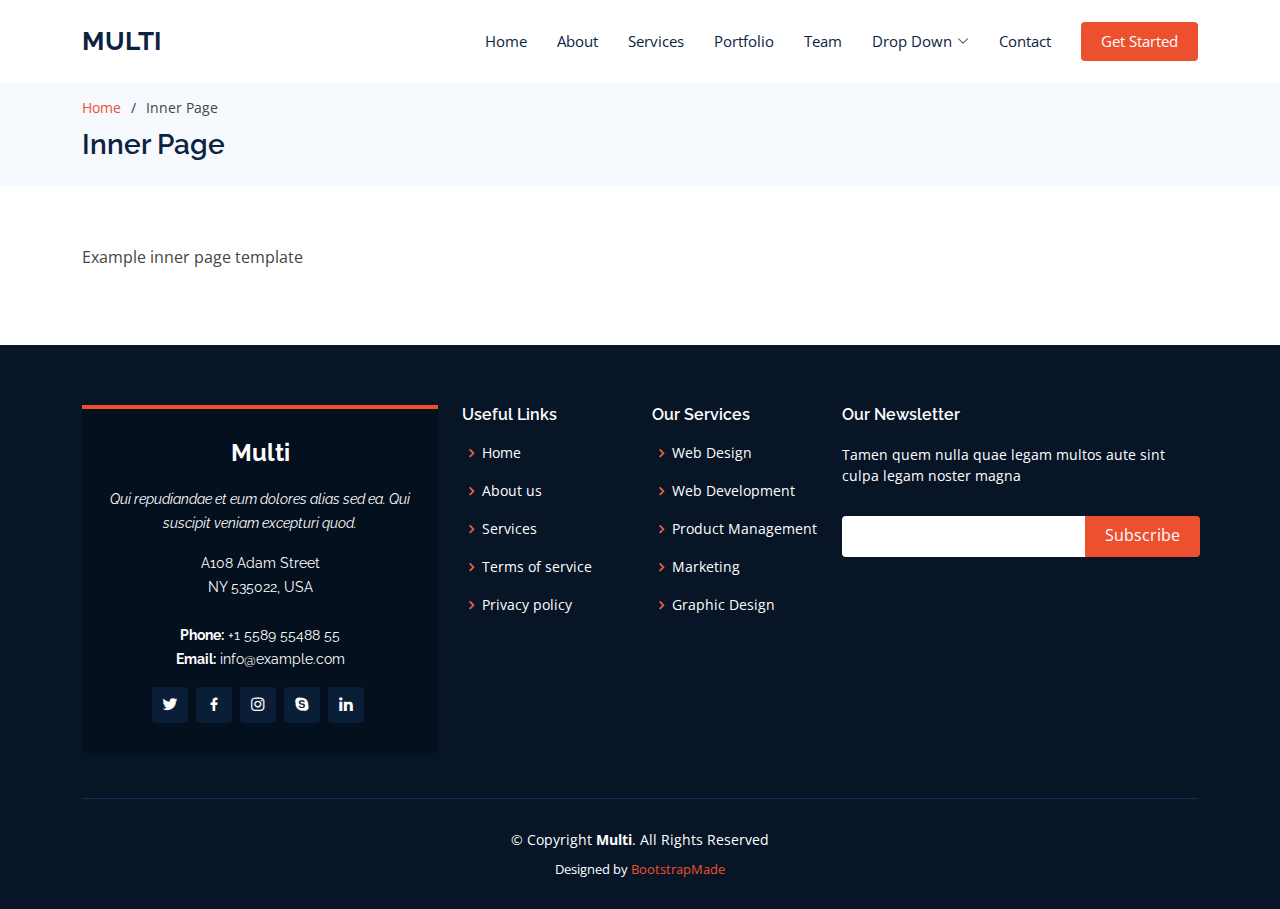
<file: inner-page.html>
<!DOCTYPE html>
<html lang="en">

<head>
  <meta charset="utf-8">
  <meta content="width=device-width, initial-scale=1.0" name="viewport">

  <title>Inner Page - Multi Bootstrap Template</title>
  <meta content="" name="description">
  <meta content="" name="keywords">

  <!-- Favicons -->
  <link href="assets/img/favicon.png" rel="icon">
  <link href="assets/img/apple-touch-icon.png" rel="apple-touch-icon">

  <!-- Google Fonts -->
  <link href="https://fonts.googleapis.com/css?family=Open+Sans:300,300i,400,400i,600,600i,700,700i|Raleway:300,300i,400,400i,500,500i,600,600i,700,700i|Poppins:300,300i,400,400i,500,500i,600,600i,700,700i" rel="stylesheet">

  <!-- Vendor CSS Files -->
  <link href="assets/vendor/animate.css/animate.min.css" rel="stylesheet">
  <link href="assets/vendor/aos/aos.css" rel="stylesheet">
  <link href="assets/vendor/bootstrap/css/bootstrap.min.css" rel="stylesheet">
  <link href="assets/vendor/bootstrap-icons/bootstrap-icons.css" rel="stylesheet">
  <link href="assets/vendor/boxicons/css/boxicons.min.css" rel="stylesheet">
  <link href="assets/vendor/glightbox/css/glightbox.min.css" rel="stylesheet">
  <link href="assets/vendor/remixicon/remixicon.css" rel="stylesheet">
  <link href="assets/vendor/swiper/swiper-bundle.min.css" rel="stylesheet">

  <!-- Template Main CSS File -->
  <link href="assets/css/style.css" rel="stylesheet">

  <!-- =======================================================
  * Template Name: Multi - v4.7.0
  * Template URL: https://bootstrapmade.com/multi-responsive-bootstrap-template/
  * Author: BootstrapMade.com
  * License: https://bootstrapmade.com/license/
  ======================================================== -->
</head>

<body>

  <!-- ======= Header ======= -->
  <header id="header" class="fixed-top">
    <div class="container d-flex align-items-center justify-content-between">

      <h1 class="logo"><a href="index.html">Multi</a></h1>
      <!-- Uncomment below if you prefer to use an image logo -->
      <!-- <a href="index.html" class="logo"><img src="assets/img/logo.png" alt="" class="img-fluid"></a>-->

      <nav id="navbar" class="navbar">
        <ul>
          <li><a class="nav-link scrollto " href="#hero">Home</a></li>
          <li><a class="nav-link scrollto" href="#about">About</a></li>
          <li><a class="nav-link scrollto" href="#services">Services</a></li>
          <li><a class="nav-link scrollto " href="#portfolio">Portfolio</a></li>
          <li><a class="nav-link scrollto" href="#team">Team</a></li>
          <li class="dropdown"><a href="#"><span>Drop Down</span> <i class="bi bi-chevron-down"></i></a>
            <ul>
              <li><a href="#">Drop Down 1</a></li>
              <li class="dropdown"><a href="#"><span>Deep Drop Down</span> <i class="bi bi-chevron-right"></i></a>
                <ul>
                  <li><a href="#">Deep Drop Down 1</a></li>
                  <li><a href="#">Deep Drop Down 2</a></li>
                  <li><a href="#">Deep Drop Down 3</a></li>
                  <li><a href="#">Deep Drop Down 4</a></li>
                  <li><a href="#">Deep Drop Down 5</a></li>
                </ul>
              </li>
              <li><a href="#">Drop Down 2</a></li>
              <li><a href="#">Drop Down 3</a></li>
              <li><a href="#">Drop Down 4</a></li>
            </ul>
          </li>
          <li><a class="nav-link scrollto" href="#contact">Contact</a></li>
          <li><a class="getstarted scrollto" href="#about">Get Started</a></li>
        </ul>
        <i class="bi bi-list mobile-nav-toggle"></i>
      </nav><!-- .navbar -->

    </div>
  </header><!-- End Header -->

  <main id="main">

    <!-- ======= Breadcrumbs ======= -->
    <section id="breadcrumbs" class="breadcrumbs">
      <div class="container">

        <ol>
          <li><a href="index.html">Home</a></li>
          <li>Inner Page</li>
        </ol>
        <h2>Inner Page</h2>

      </div>
    </section><!-- End Breadcrumbs -->

    <section class="inner-page">
      <div class="container">
        <p>
          Example inner page template
        </p>
      </div>
    </section>

  </main><!-- End #main -->

  <!-- ======= Footer ======= -->
  <footer id="footer">
    <div class="footer-top">
      <div class="container">
        <div class="row">

          <div class="col-lg-4 col-md-6">
            <div class="footer-info">
              <h3>Multi</h3>
              <p class="pb-3"><em>Qui repudiandae et eum dolores alias sed ea. Qui suscipit veniam excepturi quod.</em></p>
              <p>
                A108 Adam Street <br>
                NY 535022, USA<br><br>
                <strong>Phone:</strong> +1 5589 55488 55<br>
                <strong>Email:</strong> info@example.com<br>
              </p>
              <div class="social-links mt-3">
                <a href="#" class="twitter"><i class="bx bxl-twitter"></i></a>
                <a href="#" class="facebook"><i class="bx bxl-facebook"></i></a>
                <a href="#" class="instagram"><i class="bx bxl-instagram"></i></a>
                <a href="#" class="google-plus"><i class="bx bxl-skype"></i></a>
                <a href="#" class="linkedin"><i class="bx bxl-linkedin"></i></a>
              </div>
            </div>
          </div>

          <div class="col-lg-2 col-md-6 footer-links">
            <h4>Useful Links</h4>
            <ul>
              <li><i class="bx bx-chevron-right"></i> <a href="#">Home</a></li>
              <li><i class="bx bx-chevron-right"></i> <a href="#">About us</a></li>
              <li><i class="bx bx-chevron-right"></i> <a href="#">Services</a></li>
              <li><i class="bx bx-chevron-right"></i> <a href="#">Terms of service</a></li>
              <li><i class="bx bx-chevron-right"></i> <a href="#">Privacy policy</a></li>
            </ul>
          </div>

          <div class="col-lg-2 col-md-6 footer-links">
            <h4>Our Services</h4>
            <ul>
              <li><i class="bx bx-chevron-right"></i> <a href="#">Web Design</a></li>
              <li><i class="bx bx-chevron-right"></i> <a href="#">Web Development</a></li>
              <li><i class="bx bx-chevron-right"></i> <a href="#">Product Management</a></li>
              <li><i class="bx bx-chevron-right"></i> <a href="#">Marketing</a></li>
              <li><i class="bx bx-chevron-right"></i> <a href="#">Graphic Design</a></li>
            </ul>
          </div>

          <div class="col-lg-4 col-md-6 footer-newsletter">
            <h4>Our Newsletter</h4>
            <p>Tamen quem nulla quae legam multos aute sint culpa legam noster magna</p>
            <form action="" method="post">
              <input type="email" name="email"><input type="submit" value="Subscribe">
            </form>

          </div>

        </div>
      </div>
    </div>

    <div class="container">
      <div class="copyright">
        &copy; Copyright <strong><span>Multi</span></strong>. All Rights Reserved
      </div>
      <div class="credits">
        <!-- All the links in the footer should remain intact. -->
        <!-- You can delete the links only if you purchased the pro version. -->
        <!-- Licensing information: https://bootstrapmade.com/license/ -->
        <!-- Purchase the pro version with working PHP/AJAX contact form: https://bootstrapmade.com/multi-responsive-bootstrap-template/ -->
        Designed by <a href="https://bootstrapmade.com/">BootstrapMade</a>
      </div>
    </div>
  </footer><!-- End Footer -->

  <div id="preloader"></div>
  <a href="#" class="back-to-top d-flex align-items-center justify-content-center"><i class="bi bi-arrow-up-short"></i></a>

  <!-- Vendor JS Files -->
  <script src="assets/vendor/purecounter/purecounter.js"></script>
  <script src="assets/vendor/aos/aos.js"></script>
  <script src="assets/vendor/bootstrap/js/bootstrap.bundle.min.js"></script>
  <script src="assets/vendor/glightbox/js/glightbox.min.js"></script>
  <script src="assets/vendor/isotope-layout/isotope.pkgd.min.js"></script>
  <script src="assets/vendor/swiper/swiper-bundle.min.js"></script>
  <script src="assets/vendor/php-email-form/validate.js"></script>

  <!-- Template Main JS File -->
  <script src="assets/js/main.js"></script>

</body>

</html>
</file>
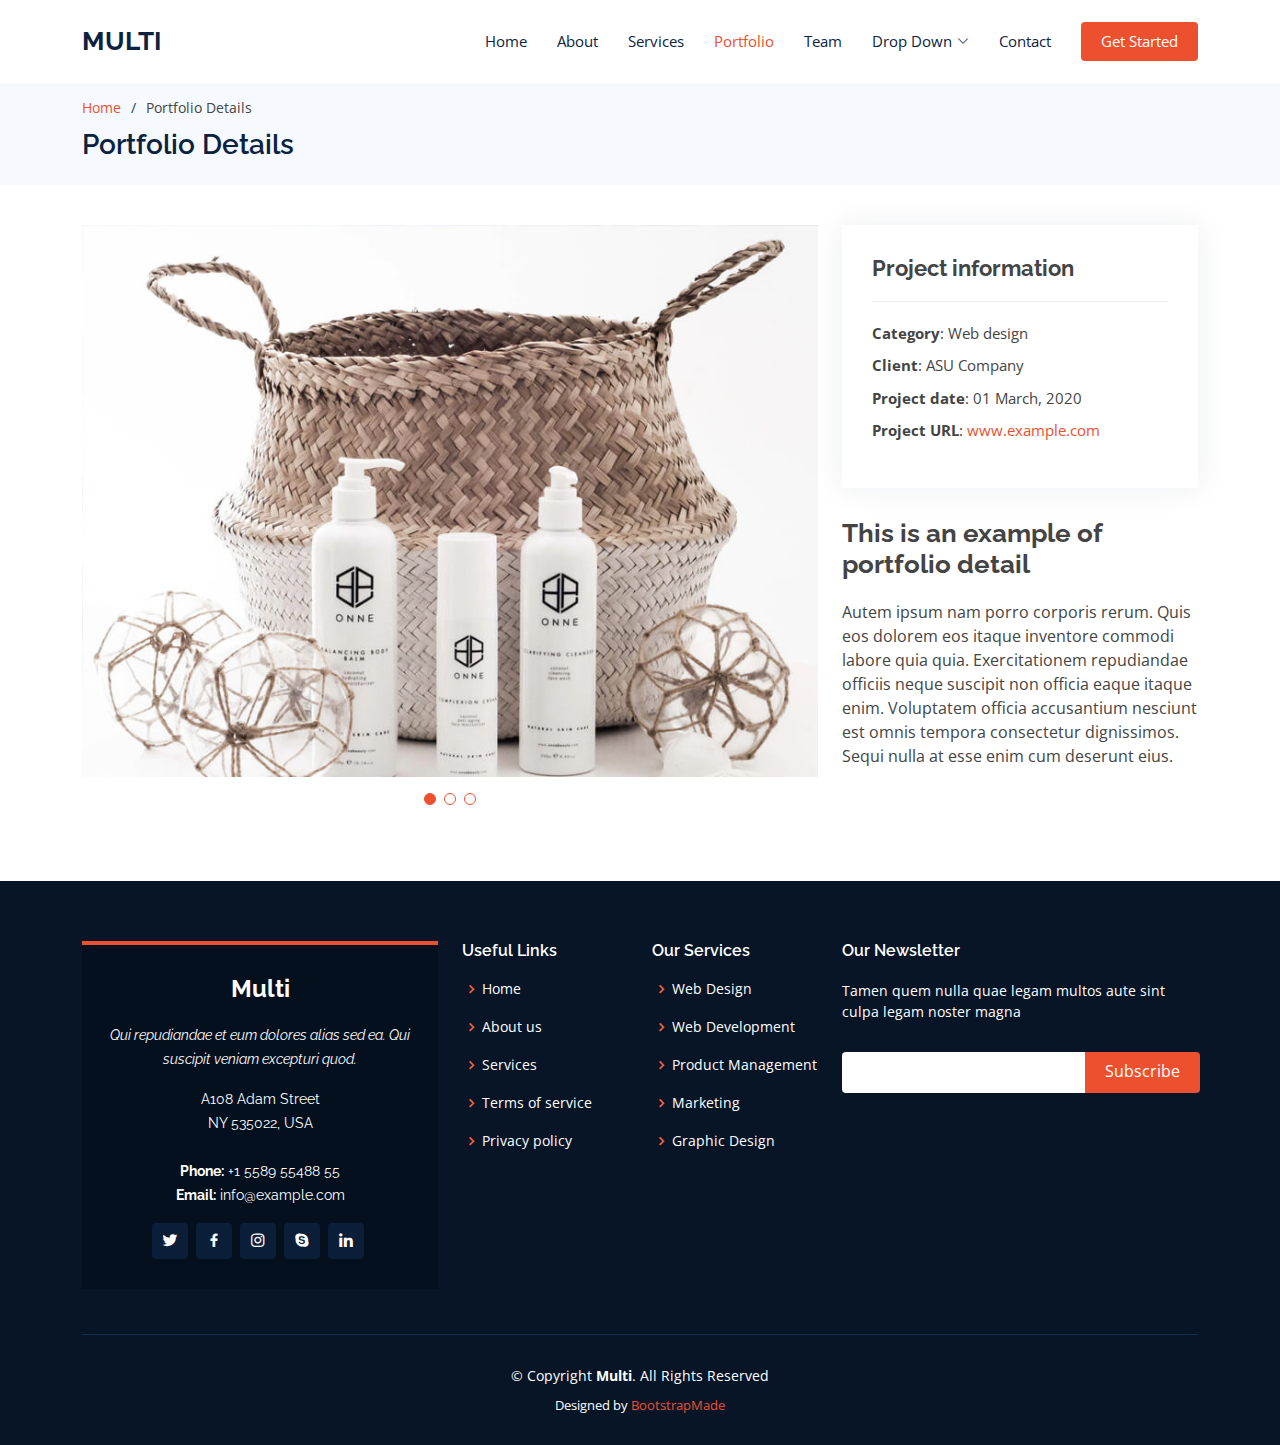
<file: portfolio-details.html>
<!DOCTYPE html>
<html lang="en">

<head>
  <meta charset="utf-8">
  <meta content="width=device-width, initial-scale=1.0" name="viewport">

  <title>Portfolio Details - Multi Bootstrap Template</title>
  <meta content="" name="description">
  <meta content="" name="keywords">

  <!-- Favicons -->
  <link href="assets/img/favicon.png" rel="icon">
  <link href="assets/img/apple-touch-icon.png" rel="apple-touch-icon">

  <!-- Google Fonts -->
  <link href="https://fonts.googleapis.com/css?family=Open+Sans:300,300i,400,400i,600,600i,700,700i|Raleway:300,300i,400,400i,500,500i,600,600i,700,700i|Poppins:300,300i,400,400i,500,500i,600,600i,700,700i" rel="stylesheet">

  <!-- Vendor CSS Files -->
  <link href="assets/vendor/animate.css/animate.min.css" rel="stylesheet">
  <link href="assets/vendor/aos/aos.css" rel="stylesheet">
  <link href="assets/vendor/bootstrap/css/bootstrap.min.css" rel="stylesheet">
  <link href="assets/vendor/bootstrap-icons/bootstrap-icons.css" rel="stylesheet">
  <link href="assets/vendor/boxicons/css/boxicons.min.css" rel="stylesheet">
  <link href="assets/vendor/glightbox/css/glightbox.min.css" rel="stylesheet">
  <link href="assets/vendor/remixicon/remixicon.css" rel="stylesheet">
  <link href="assets/vendor/swiper/swiper-bundle.min.css" rel="stylesheet">

  <!-- Template Main CSS File -->
  <link href="assets/css/style.css" rel="stylesheet">

  <!-- =======================================================
  * Template Name: Multi - v4.7.0
  * Template URL: https://bootstrapmade.com/multi-responsive-bootstrap-template/
  * Author: BootstrapMade.com
  * License: https://bootstrapmade.com/license/
  ======================================================== -->
</head>

<body>

  <!-- ======= Header ======= -->
  <header id="header" class="fixed-top">
    <div class="container d-flex align-items-center justify-content-between">

      <h1 class="logo"><a href="index.html">Multi</a></h1>
      <!-- Uncomment below if you prefer to use an image logo -->
      <!-- <a href="index.html" class="logo"><img src="assets/img/logo.png" alt="" class="img-fluid"></a>-->

      <nav id="navbar" class="navbar">
        <ul>
          <li><a class="nav-link scrollto " href="#hero">Home</a></li>
          <li><a class="nav-link scrollto" href="#about">About</a></li>
          <li><a class="nav-link scrollto" href="#services">Services</a></li>
          <li><a class="nav-link scrollto active" href="#portfolio">Portfolio</a></li>
          <li><a class="nav-link scrollto" href="#team">Team</a></li>
          <li class="dropdown"><a href="#"><span>Drop Down</span> <i class="bi bi-chevron-down"></i></a>
            <ul>
              <li><a href="#">Drop Down 1</a></li>
              <li class="dropdown"><a href="#"><span>Deep Drop Down</span> <i class="bi bi-chevron-right"></i></a>
                <ul>
                  <li><a href="#">Deep Drop Down 1</a></li>
                  <li><a href="#">Deep Drop Down 2</a></li>
                  <li><a href="#">Deep Drop Down 3</a></li>
                  <li><a href="#">Deep Drop Down 4</a></li>
                  <li><a href="#">Deep Drop Down 5</a></li>
                </ul>
              </li>
              <li><a href="#">Drop Down 2</a></li>
              <li><a href="#">Drop Down 3</a></li>
              <li><a href="#">Drop Down 4</a></li>
            </ul>
          </li>
          <li><a class="nav-link scrollto" href="#contact">Contact</a></li>
          <li><a class="getstarted scrollto" href="#about">Get Started</a></li>
        </ul>
        <i class="bi bi-list mobile-nav-toggle"></i>
      </nav><!-- .navbar -->

    </div>
  </header><!-- End Header -->

  <main id="main">

    <!-- ======= Breadcrumbs ======= -->
    <section id="breadcrumbs" class="breadcrumbs">
      <div class="container">

        <ol>
          <li><a href="index.html">Home</a></li>
          <li>Portfolio Details</li>
        </ol>
        <h2>Portfolio Details</h2>

      </div>
    </section><!-- End Breadcrumbs -->

    <!-- ======= Portfolio Details Section ======= -->
    <section id="portfolio-details" class="portfolio-details">
      <div class="container">

        <div class="row gy-4">

          <div class="col-lg-8">
            <div class="portfolio-details-slider swiper">
              <div class="swiper-wrapper align-items-center">

                <div class="swiper-slide">
                  <img src="assets/img/portfolio/portfolio-1.jpg" alt="">
                </div>

                <div class="swiper-slide">
                  <img src="assets/img/portfolio/portfolio-2.jpg" alt="">
                </div>

                <div class="swiper-slide">
                  <img src="assets/img/portfolio/portfolio-3.jpg" alt="">
                </div>

              </div>
              <div class="swiper-pagination"></div>
            </div>
          </div>

          <div class="col-lg-4">
            <div class="portfolio-info">
              <h3>Project information</h3>
              <ul>
                <li><strong>Category</strong>: Web design</li>
                <li><strong>Client</strong>: ASU Company</li>
                <li><strong>Project date</strong>: 01 March, 2020</li>
                <li><strong>Project URL</strong>: <a href="#">www.example.com</a></li>
              </ul>
            </div>
            <div class="portfolio-description">
              <h2>This is an example of portfolio detail</h2>
              <p>
                Autem ipsum nam porro corporis rerum. Quis eos dolorem eos itaque inventore commodi labore quia quia. Exercitationem repudiandae officiis neque suscipit non officia eaque itaque enim. Voluptatem officia accusantium nesciunt est omnis tempora consectetur dignissimos. Sequi nulla at esse enim cum deserunt eius.
              </p>
            </div>
          </div>

        </div>

      </div>
    </section><!-- End Portfolio Details Section -->

  </main><!-- End #main -->

  <!-- ======= Footer ======= -->
  <footer id="footer">
    <div class="footer-top">
      <div class="container">
        <div class="row">

          <div class="col-lg-4 col-md-6">
            <div class="footer-info">
              <h3>Multi</h3>
              <p class="pb-3"><em>Qui repudiandae et eum dolores alias sed ea. Qui suscipit veniam excepturi quod.</em></p>
              <p>
                A108 Adam Street <br>
                NY 535022, USA<br><br>
                <strong>Phone:</strong> +1 5589 55488 55<br>
                <strong>Email:</strong> info@example.com<br>
              </p>
              <div class="social-links mt-3">
                <a href="#" class="twitter"><i class="bx bxl-twitter"></i></a>
                <a href="#" class="facebook"><i class="bx bxl-facebook"></i></a>
                <a href="#" class="instagram"><i class="bx bxl-instagram"></i></a>
                <a href="#" class="google-plus"><i class="bx bxl-skype"></i></a>
                <a href="#" class="linkedin"><i class="bx bxl-linkedin"></i></a>
              </div>
            </div>
          </div>

          <div class="col-lg-2 col-md-6 footer-links">
            <h4>Useful Links</h4>
            <ul>
              <li><i class="bx bx-chevron-right"></i> <a href="#">Home</a></li>
              <li><i class="bx bx-chevron-right"></i> <a href="#">About us</a></li>
              <li><i class="bx bx-chevron-right"></i> <a href="#">Services</a></li>
              <li><i class="bx bx-chevron-right"></i> <a href="#">Terms of service</a></li>
              <li><i class="bx bx-chevron-right"></i> <a href="#">Privacy policy</a></li>
            </ul>
          </div>

          <div class="col-lg-2 col-md-6 footer-links">
            <h4>Our Services</h4>
            <ul>
              <li><i class="bx bx-chevron-right"></i> <a href="#">Web Design</a></li>
              <li><i class="bx bx-chevron-right"></i> <a href="#">Web Development</a></li>
              <li><i class="bx bx-chevron-right"></i> <a href="#">Product Management</a></li>
              <li><i class="bx bx-chevron-right"></i> <a href="#">Marketing</a></li>
              <li><i class="bx bx-chevron-right"></i> <a href="#">Graphic Design</a></li>
            </ul>
          </div>

          <div class="col-lg-4 col-md-6 footer-newsletter">
            <h4>Our Newsletter</h4>
            <p>Tamen quem nulla quae legam multos aute sint culpa legam noster magna</p>
            <form action="" method="post">
              <input type="email" name="email"><input type="submit" value="Subscribe">
            </form>

          </div>

        </div>
      </div>
    </div>

    <div class="container">
      <div class="copyright">
        &copy; Copyright <strong><span>Multi</span></strong>. All Rights Reserved
      </div>
      <div class="credits">
        <!-- All the links in the footer should remain intact. -->
        <!-- You can delete the links only if you purchased the pro version. -->
        <!-- Licensing information: https://bootstrapmade.com/license/ -->
        <!-- Purchase the pro version with working PHP/AJAX contact form: https://bootstrapmade.com/multi-responsive-bootstrap-template/ -->
        Designed by <a href="https://bootstrapmade.com/">BootstrapMade</a>
      </div>
    </div>
  </footer><!-- End Footer -->

  <div id="preloader"></div>
  <a href="#" class="back-to-top d-flex align-items-center justify-content-center"><i class="bi bi-arrow-up-short"></i></a>

  <!-- Vendor JS Files -->
  <script src="assets/vendor/purecounter/purecounter.js"></script>
  <script src="assets/vendor/aos/aos.js"></script>
  <script src="assets/vendor/bootstrap/js/bootstrap.bundle.min.js"></script>
  <script src="assets/vendor/glightbox/js/glightbox.min.js"></script>
  <script src="assets/vendor/isotope-layout/isotope.pkgd.min.js"></script>
  <script src="assets/vendor/swiper/swiper-bundle.min.js"></script>
  <script src="assets/vendor/php-email-form/validate.js"></script>

  <!-- Template Main JS File -->
  <script src="assets/js/main.js"></script>

</body>

</html>
</file>
<file: assets/css/style.css>
/**
* Template Name: Multi - v4.7.0
* Template URL: https://bootstrapmade.com/multi-responsive-bootstrap-template/
* Author: BootstrapMade.com
* License: https://bootstrapmade.com/license/
*/


/*--------------------------------------------------------------
# General
--------------------------------------------------------------*/

body {
    font-family: "Open Sans", sans-serif;
    color: #444444;
}

a {
    color: #ed502e;
    text-decoration: none;
}

a:hover {
    color: #f1775d;
    text-decoration: none;
}

h1,
h2,
h3,
h4,
h5,
h6 {
    font-family: "Raleway", sans-serif;
}


/*--------------------------------------------------------------
# Preloader
--------------------------------------------------------------*/

#preloader {
    position: fixed;
    top: 0;
    left: 0;
    right: 0;
    bottom: 0;
    z-index: 9999;
    overflow: hidden;
    background: #fff;
}

#preloader:before {
    content: "";
    position: fixed;
    top: calc(50% - 30px);
    left: calc(50% - 30px);
    border: 6px solid #ed502e;
    border-top-color: white;
    border-radius: 50%;
    width: 60px;
    height: 60px;
    -webkit-animation: animate-preloader 1s linear infinite;
    animation: animate-preloader 1s linear infinite;
}

@-webkit-keyframes animate-preloader {
    0% {
        transform: rotate(0deg);
    }
    100% {
        transform: rotate(360deg);
    }
}

@keyframes animate-preloader {
    0% {
        transform: rotate(0deg);
    }
    100% {
        transform: rotate(360deg);
    }
}


/*--------------------------------------------------------------
# Back to top button
--------------------------------------------------------------*/

.back-to-top {
    position: fixed;
    visibility: hidden;
    opacity: 0;
    right: 15px;
    bottom: 15px;
    z-index: 996;
    background: #ed502e;
    width: 40px;
    height: 40px;
    border-radius: 4px;
    transition: all 0.4s;
}

.back-to-top i {
    font-size: 28px;
    color: #fff;
    line-height: 0;
}

.back-to-top:hover {
    background: #f06f54;
    color: #fff;
}

.back-to-top.active {
    visibility: visible;
    opacity: 1;
}


/*--------------------------------------------------------------
# Header
--------------------------------------------------------------*/

#header {
    background: #fff;
    transition: all 0.5s;
    z-index: 997;
    padding: 20px 0;
}

#header.header-scrolled {
    padding: 12px 0;
    box-shadow: 0px 2px 15px rgba(0, 0, 0, 0.1);
}

#header .logo {
    font-size: 26px;
    margin: 0;
    padding: 0;
    line-height: 1;
    font-weight: 700;
    letter-spacing: 0.5px;
    text-transform: uppercase;
}

#header .logo a {
    color: #0b2341;
}

#header .logo img {
    max-height: 40px;
}


/*--------------------------------------------------------------
# Navigation Menu
--------------------------------------------------------------*/


/**
* Desktop Navigation 
*/

.navbar {
    padding: 0;
}

.navbar ul {
    margin: 0;
    padding: 0;
    display: flex;
    list-style: none;
    align-items: center;
}

.navbar li {
    position: relative;
}

.navbar a,
.navbar a:focus {
    display: flex;
    align-items: center;
    justify-content: space-between;
    padding: 10px 0 10px 30px;
    font-size: 15px;
    color: #0b2341;
    white-space: nowrap;
    transition: 0.3s;
}

.navbar a i,
.navbar a:focus i {
    font-size: 12px;
    line-height: 0;
    margin-left: 5px;
}

.navbar a:hover,
.navbar .active,
.navbar .active:focus,
.navbar li:hover>a {
    color: #ed502e;
}

.navbar .getstarted,
.navbar .getstarted:focus {
    background: #ed502e;
    padding: 8px 20px;
    margin-left: 30px;
    border-radius: 4px;
    color: #fff;
}

.navbar .getstarted:hover,
.navbar .getstarted:focus:hover {
    color: #fff;
    background: #ef6445;
}

.navbar .dropdown ul {
    display: block;
    position: absolute;
    left: 14px;
    top: calc(100% + 30px);
    margin: 0;
    padding: 10px 0;
    z-index: 99;
    opacity: 0;
    visibility: hidden;
    background: #fff;
    box-shadow: 0px 0px 30px rgba(127, 137, 161, 0.25);
    transition: 0.3s;
}

.navbar .dropdown ul li {
    min-width: 200px;
}

.navbar .dropdown ul a {
    padding: 10px 20px;
    text-transform: none;
}

.navbar .dropdown ul a i {
    font-size: 12px;
}

.navbar .dropdown ul a:hover,
.navbar .dropdown ul .active:hover,
.navbar .dropdown ul li:hover>a {
    color: #ed502e;
}

.navbar .dropdown:hover>ul {
    opacity: 1;
    top: 100%;
    visibility: visible;
}

.navbar .dropdown .dropdown ul {
    top: 0;
    left: calc(100% - 30px);
    visibility: hidden;
}

.navbar .dropdown .dropdown:hover>ul {
    opacity: 1;
    top: 0;
    left: 100%;
    visibility: visible;
}

@media (max-width: 1366px) {
    .navbar .dropdown .dropdown ul {
        left: -90%;
    }
    .navbar .dropdown .dropdown:hover>ul {
        left: -100%;
    }
}


/**
* Mobile Navigation 
*/

.mobile-nav-toggle {
    color: #0b2341;
    font-size: 28px;
    cursor: pointer;
    display: none;
    line-height: 0;
    transition: 0.5s;
}

.mobile-nav-toggle.bi-x {
    color: #fff;
}

@media (max-width: 991px) {
    .mobile-nav-toggle {
        display: block;
    }
    .navbar ul {
        display: none;
    }
}

.navbar-mobile {
    position: fixed;
    overflow: hidden;
    top: 0;
    right: 0;
    left: 0;
    bottom: 0;
    background: rgba(4, 12, 21, 0.9);
    transition: 0.3s;
    z-index: 999;
}

.navbar-mobile .mobile-nav-toggle {
    position: absolute;
    top: 15px;
    right: 15px;
}

.navbar-mobile ul {
    display: block;
    position: absolute;
    top: 55px;
    right: 15px;
    bottom: 15px;
    left: 15px;
    padding: 10px 0;
    background-color: #fff;
    overflow-y: auto;
    transition: 0.3s;
}

.navbar-mobile a,
.navbar-mobile a:focus {
    padding: 10px 20px;
    font-size: 15px;
    color: #0b2341;
}

.navbar-mobile a:hover,
.navbar-mobile .active,
.navbar-mobile li:hover>a {
    color: #ed502e;
}

.navbar-mobile .getstarted,
.navbar-mobile .getstarted:focus {
    margin: 15px;
}

.navbar-mobile .dropdown ul {
    position: static;
    display: none;
    margin: 10px 20px;
    padding: 10px 0;
    z-index: 99;
    opacity: 1;
    visibility: visible;
    background: #fff;
    box-shadow: 0px 0px 30px rgba(127, 137, 161, 0.25);
}

.navbar-mobile .dropdown ul li {
    min-width: 200px;
}

.navbar-mobile .dropdown ul a {
    padding: 10px 20px;
}

.navbar-mobile .dropdown ul a i {
    font-size: 12px;
}

.navbar-mobile .dropdown ul a:hover,
.navbar-mobile .dropdown ul .active:hover,
.navbar-mobile .dropdown ul li:hover>a {
    color: #ed502e;
}

.navbar-mobile .dropdown>.dropdown-active {
    display: block;
}


/*--------------------------------------------------------------
# Hero Section
--------------------------------------------------------------*/

#hero {
    width: 100%;
    height: 100vh;
    background-color: rgba(4, 12, 21, 0.8);
    overflow: hidden;
    position: relative;
}

#hero .carousel,
#hero .carousel-inner,
#hero .carousel-item,
#hero .carousel-item::before {
    position: absolute;
    top: 0;
    right: 0;
    left: 0;
    bottom: 0;
}

#hero .carousel-item {
    background-size: cover;
    background-position: top center;
    background-repeat: no-repeat;
}

#hero .carousel-item::before {
    content: "";
    background-color: rgba(4, 12, 21, 0.5);
}

#hero .carousel-container {
    display: flex;
    align-items: center;
    position: absolute;
    bottom: 0;
    top: 82px;
    left: 50px;
    right: 50px;
}

#hero h2 {
    color: #fff;
    margin: 0;
    font-size: 48px;
    font-weight: 700;
}

#hero p {
    -webkit-animation-delay: 0.4s;
    animation-delay: 0.4s;
    color: #fff;
    margin-top: 10px;
}

@media (min-width: 1200px) {
    #hero p {
        width: 50%;
    }
}

#hero .carousel-inner .carousel-item {
    transition-property: opacity;
    background-position: center top;
}

#hero .carousel-inner .carousel-item,
#hero .carousel-inner .active.carousel-item-start,
#hero .carousel-inner .active.carousel-item-end {
    opacity: 0;
}

#hero .carousel-inner .active,
#hero .carousel-inner .carousel-item-next.carousel-item-start,
#hero .carousel-inner .carousel-item-prev.carousel-item-end {
    opacity: 1;
    transition: 0.5s;
}

#hero .carousel-inner .carousel-item-next,
#hero .carousel-inner .carousel-item-prev,
#hero .carousel-inner .active.carousel-item-start,
#hero .carousel-inner .active.carousel-item-end {
    left: 0;
    transform: translate3d(0, 0, 0);
}

#hero .carousel-control-next-icon,
#hero .carousel-control-prev-icon {
    background: none;
    font-size: 30px;
    line-height: 0;
    width: auto;
    height: auto;
    background: rgba(255, 255, 255, 0.2);
    border-radius: 50px;
    transition: 0.3s;
    color: rgba(255, 255, 255, 0.5);
    width: 54px;
    height: 54px;
    display: flex;
    align-items: center;
    justify-content: center;
}

#hero .carousel-control-next-icon:hover,
#hero .carousel-control-prev-icon:hover {
    background: rgba(255, 255, 255, 0.3);
    color: rgba(255, 255, 255, 0.8);
}

#hero .carousel-indicators li {
    cursor: pointer;
    background: #fff;
    overflow: hidden;
    border: 0;
    width: 12px;
    height: 12px;
    border-radius: 50px;
    opacity: 0.6;
    transition: 0.3s;
}

#hero .carousel-indicators li.active {
    opacity: 1;
    background: #ed502e;
}

#hero .btn-get-started {
    font-family: "Raleway", sans-serif;
    font-weight: 500;
    font-size: 14px;
    letter-spacing: 1px;
    display: inline-block;
    padding: 14px 32px;
    border-radius: 4px;
    transition: 0.5s;
    line-height: 1;
    color: #fff;
    -webkit-animation-delay: 0.8s;
    animation-delay: 0.8s;
    background: #ed502e;
    margin-top: 15px;
}

#hero .btn-get-started:hover {
    background: #ef6445;
}

@media (max-width: 992px) {
    #hero {
        height: 100vh;
    }
    #hero .carousel-container {
        text-align: center;
        top: 74px;
    }
}

@media (max-width: 768px) {
    #hero h2 {
        font-size: 30px;
    }
}

@media (min-width: 1024px) {
    #hero .carousel-control-prev,
    #hero .carousel-control-next {
        width: 5%;
    }
}

@media (max-height: 500px) {
    #hero {
        height: 120vh;
    }
}


/*--------------------------------------------------------------
# Sections General
--------------------------------------------------------------*/

section {
    padding: 60px 0;
}

.section-bg {
    background-color: #f6f9fd;
}

.section-title {
    padding-bottom: 40px;
}

.section-title h2 {
    font-size: 14px;
    font-weight: 500;
    padding: 0;
    line-height: 1px;
    margin: 0 0 5px 0;
    letter-spacing: 2px;
    text-transform: uppercase;
    color: #aaaaaa;
    font-family: "Poppins", sans-serif;
}

.section-title h2::after {
    content: "";
    width: 120px;
    height: 1px;
    display: inline-block;
    background: #f38b74;
    margin: 4px 10px;
}

.section-title p {
    margin: 0;
    margin: 0;
    font-size: 36px;
    font-weight: 700;
    text-transform: uppercase;
    font-family: "Poppins", sans-serif;
    color: #0f2f57;
}


/*--------------------------------------------------------------
# About
--------------------------------------------------------------*/

.about .content h3 {
    font-weight: 600;
    font-size: 26px;
}

.about .content ul {
    list-style: none;
    padding: 0;
}

.about .content ul li {
    padding-left: 28px;
    position: relative;
}

.about .content ul li+li {
    margin-top: 10px;
}

.about .content ul i {
    position: absolute;
    left: 0;
    top: 2px;
    font-size: 20px;
    color: #ed502e;
    line-height: 1;
}

.about .content p:last-child {
    margin-bottom: 0;
}

.about .content .btn-learn-more {
    font-family: "Raleway", sans-serif;
    font-weight: 600;
    font-size: 14px;
    letter-spacing: 1px;
    display: inline-block;
    padding: 12px 32px;
    border-radius: 5px;
    transition: 0.3s;
    line-height: 1;
    color: #ed502e;
    -webkit-animation-delay: 0.8s;
    animation-delay: 0.8s;
    margin-top: 6px;
    border: 2px solid #ed502e;
}

.about .content .btn-learn-more:hover {
    background: #ed502e;
    color: #fff;
    text-decoration: none;
}


/*--------------------------------------------------------------
# Counts
--------------------------------------------------------------*/

.counts {
    padding-top: 0;
}

.counts .count-box {
    box-shadow: -10px -5px 40px 0 rgba(0, 0, 0, 0.1);
    padding: 30px;
    width: 100%;
}

.counts .count-box i {
    display: block;
    font-size: 30px;
    color: #ed502e;
    float: left;
}

.counts .count-box span {
    font-size: 42px;
    line-height: 24px;
    display: block;
    font-weight: 700;
    color: #0b2341;
    margin-left: 50px;
}

.counts .count-box p {
    padding: 30px 0 0 0;
    margin: 0;
    font-family: "Raleway", sans-serif;
    font-size: 14px;
}

.counts .count-box a {
    font-weight: 600;
    display: block;
    margin-top: 20px;
    color: #164682;
    font-size: 15px;
    font-family: "Poppins", sans-serif;
    transition: ease-in-out 0.3s;
}

.counts .count-box a:hover {
    color: #2169c4;
}


/*--------------------------------------------------------------
# Why Us
--------------------------------------------------------------*/

.why-us {
    padding: 0;
}

.why-us .content {
    padding: 60px 100px 0 100px;
}

.why-us .content h3 {
    font-weight: 400;
    font-size: 34px;
    color: #123a6d;
}

.why-us .content h4 {
    font-size: 20px;
    font-weight: 700;
    margin-top: 5px;
}

.why-us .content p {
    font-size: 15px;
    color: #848484;
}

.why-us .video-box {
    background-size: cover;
    background-repeat: no-repeat;
    background-position: center center;
    min-height: 400px;
    position: relative;
}

.why-us .accordion-list {
    padding: 0 100px 60px 100px;
}

.why-us .accordion-list ul {
    padding: 0;
    list-style: none;
}

.why-us .accordion-list li+li {
    margin-top: 15px;
}

.why-us .accordion-list li {
    padding: 20px;
    background: #fff;
    border-radius: 4px;
}

.why-us .accordion-list a {
    display: block;
    position: relative;
    font-family: "Poppins", sans-serif;
    font-size: 16px;
    line-height: 24px;
    font-weight: 500;
    padding-right: 30px;
    outline: none;
    color: #0b2341;
    cursor: pointer;
}

.why-us .accordion-list span {
    color: #ed502e;
    font-weight: 600;
    font-size: 18px;
    padding-right: 10px;
}

.why-us .accordion-list i {
    font-size: 24px;
    position: absolute;
    right: 0;
    top: 0;
}

.why-us .accordion-list p {
    margin-bottom: 0;
    padding: 10px 0 0 0;
}

.why-us .accordion-list .icon-show {
    display: none;
}

.why-us .accordion-list a.collapsed {
    color: #0b2341;
}

.why-us .accordion-list a.collapsed:hover {
    color: #ed502e;
}

.why-us .accordion-list a.collapsed .icon-show {
    display: inline-block;
}

.why-us .accordion-list a.collapsed .icon-close {
    display: none;
}

.why-us .play-btn {
    width: 94px;
    height: 94px;
    background: radial-gradient(#ed502e 50%, rgba(237, 80, 46, 0.4) 52%);
    border-radius: 50%;
    display: block;
    position: absolute;
    left: calc(50% - 47px);
    top: calc(50% - 47px);
    overflow: hidden;
}

.why-us .play-btn::after {
    content: "";
    position: absolute;
    left: 50%;
    top: 50%;
    transform: translateX(-40%) translateY(-50%);
    width: 0;
    height: 0;
    border-top: 10px solid transparent;
    border-bottom: 10px solid transparent;
    border-left: 15px solid #fff;
    z-index: 100;
    transition: all 400ms cubic-bezier(0.55, 0.055, 0.675, 0.19);
}

.why-us .play-btn::before {
    content: "";
    position: absolute;
    width: 120px;
    height: 120px;
    -webkit-animation-delay: 0s;
    animation-delay: 0s;
    -webkit-animation: pulsate-btn 2s;
    animation: pulsate-btn 2s;
    -webkit-animation-direction: forwards;
    animation-direction: forwards;
    -webkit-animation-iteration-count: infinite;
    animation-iteration-count: infinite;
    -webkit-animation-timing-function: steps;
    animation-timing-function: steps;
    opacity: 1;
    border-radius: 50%;
    border: 5px solid rgba(237, 80, 46, 0.7);
    top: -15%;
    left: -15%;
    background: rgba(198, 16, 0, 0);
}

.why-us .play-btn:hover::after {
    border-left: 15px solid #ed502e;
    transform: scale(20);
}

.why-us .play-btn:hover::before {
    content: "";
    position: absolute;
    left: 50%;
    top: 50%;
    transform: translateX(-40%) translateY(-50%);
    width: 0;
    height: 0;
    border: none;
    border-top: 10px solid transparent;
    border-bottom: 10px solid transparent;
    border-left: 15px solid #fff;
    z-index: 200;
    -webkit-animation: none;
    animation: none;
    border-radius: 0;
}

@media (max-width: 1024px) {
    .why-us .content,
    .why-us .accordion-list {
        padding-left: 0;
        padding-right: 0;
    }
}

@media (max-width: 992px) {
    .why-us .content {
        padding-top: 30px;
    }
    .why-us .accordion-list {
        padding-bottom: 30px;
    }
}

@-webkit-keyframes pulsate-btn {
    0% {
        transform: scale(0.6, 0.6);
        opacity: 1;
    }
    100% {
        transform: scale(1, 1);
        opacity: 0;
    }
}

@keyframes pulsate-btn {
    0% {
        transform: scale(0.6, 0.6);
        opacity: 1;
    }
    100% {
        transform: scale(1, 1);
        opacity: 0;
    }
}


/*--------------------------------------------------------------
# Services
--------------------------------------------------------------*/

.services .icon-box {
    text-align: center;
    background: #fefefe;
    box-shadow: 0px 5px 90px 0px rgba(110, 123, 131, 0.1);
    padding: 80px 20px;
    transition: all ease-in-out 0.3s;
}

.services .icon-box .icon {
    margin: 0 auto;
    width: 64px;
    height: 64px;
    background: #ed502e;
    border-radius: 5px;
    transition: all 0.3s ease-out 0s;
    display: flex;
    align-items: center;
    justify-content: center;
    margin-bottom: 20px;
    transform-style: preserve-3d;
    position: relative;
    z-index: 2;
}

.services .icon-box .icon i {
    color: #fff;
    font-size: 28px;
}

.services .icon-box .icon::before {
    position: absolute;
    content: "";
    left: -8px;
    top: -8px;
    height: 100%;
    width: 100%;
    background: #f9c6bb;
    border-radius: 5px;
    transition: all 0.3s ease-out 0s;
    transform: translateZ(-1px);
    z-index: 1;
}

.services .icon-box h4 {
    font-weight: 700;
    margin-bottom: 15px;
    font-size: 24px;
}

.services .icon-box h4 a {
    color: #0b2341;
}

.services .icon-box p {
    line-height: 24px;
    font-size: 14px;
    margin-bottom: 0;
}

.services .icon-box:hover {
    background: #ed502e;
    border-color: #ed502e;
}

.services .icon-box:hover .icon {
    background: #fff;
}

.services .icon-box:hover .icon i {
    color: #ed502e;
}

.services .icon-box:hover .icon::before {
    background: #f1775d;
}

.services .icon-box:hover h4 a,
.services .icon-box:hover p {
    color: #fff;
}


/*--------------------------------------------------------------
# Testimonials
--------------------------------------------------------------*/

.testimonials .testimonial-wrap {
    padding-left: 50px;
}

.testimonials .testimonials-carousel,
.testimonials .testimonials-slider {
    overflow: hidden;
}

.testimonials .testimonial-item {
    box-sizing: content-box;
    padding: 30px 30px 30px 60px;
    margin: 30px 15px;
    min-height: 200px;
    box-shadow: 0px 0px 20px 0px rgba(11, 35, 65, 0.1);
    position: relative;
    background: #fff;
}

.testimonials .testimonial-item .testimonial-img {
    width: 90px;
    border-radius: 10px;
    border: 6px solid #fff;
    position: absolute;
    left: -45px;
}

.testimonials .testimonial-item h3 {
    font-size: 18px;
    font-weight: bold;
    margin: 10px 0 5px 0;
    color: #111;
}

.testimonials .testimonial-item h4 {
    font-size: 14px;
    color: #999;
    margin: 0;
}

.testimonials .testimonial-item .quote-icon-left,
.testimonials .testimonial-item .quote-icon-right {
    color: #fdedea;
    font-size: 26px;
}

.testimonials .testimonial-item .quote-icon-left {
    display: inline-block;
    left: -5px;
    position: relative;
}

.testimonials .testimonial-item .quote-icon-right {
    display: inline-block;
    right: -5px;
    position: relative;
    top: 10px;
}

.testimonials .testimonial-item p {
    font-style: italic;
    margin: 15px auto 15px auto;
}

.testimonials .swiper-pagination {
    margin-top: 20px;
    position: relative;
}

.testimonials .swiper-pagination .swiper-pagination-bullet {
    width: 12px;
    height: 12px;
    background-color: #fff;
    opacity: 1;
    border: 1px solid #ed502e;
}

.testimonials .swiper-pagination .swiper-pagination-bullet-active {
    background-color: #ed502e;
}


/*--------------------------------------------------------------
# Cta
--------------------------------------------------------------*/

.cta {
    padding: 80px 0;
    background: #0b2341;
}

.cta h3 {
    color: #fff;
    font-size: 28px;
    font-weight: 700;
}

.cta p {
    color: #fff;
}

.cta .cta-btn {
    font-family: "Raleway", sans-serif;
    font-weight: 600;
    font-size: 14px;
    letter-spacing: 1px;
    display: inline-block;
    padding: 10px 35px;
    border-radius: 4px;
    transition: 0.5s;
    margin-top: 10px;
    border: 2px solid #ed502e;
    color: #fff;
}

.cta .cta-btn:hover {
    background: #ed502e;
    border: 2px solid #ed502e;
}


/*--------------------------------------------------------------
# Portfolio
--------------------------------------------------------------*/

.portfolio #portfolio-flters {
    padding: 0;
    margin: 0 auto 25px auto;
    list-style: none;
    text-align: center;
    border-radius: 50px;
}

.portfolio #portfolio-flters li {
    cursor: pointer;
    display: inline-block;
    padding: 10px 15px;
    font-size: 14px;
    font-weight: 600;
    line-height: 1;
    text-transform: uppercase;
    color: #0b2341;
    margin-bottom: 5px;
    transition: all 0.3s ease-in-out;
}

.portfolio #portfolio-flters li:hover,
.portfolio #portfolio-flters li.filter-active {
    color: #ed502e;
}

.portfolio #portfolio-flters li:last-child {
    margin-right: 0;
}

.portfolio .portfolio-item {
    margin-bottom: 30px;
}

.portfolio .portfolio-item .portfolio-info {
    opacity: 0;
    position: absolute;
    left: 30px;
    right: 30px;
    bottom: 0;
    z-index: 3;
    transition: all ease-in-out 0.3s;
    background: rgba(255, 255, 255, 0.9);
    padding: 15px;
}

.portfolio .portfolio-item .portfolio-info h4 {
    font-size: 18px;
    color: #fff;
    font-weight: 600;
    color: #0b2341;
}

.portfolio .portfolio-item .portfolio-info p {
    color: #1a5298;
    font-size: 14px;
    margin-bottom: 0;
}

.portfolio .portfolio-item .portfolio-info .preview-link,
.portfolio .portfolio-item .portfolio-info .details-link {
    position: absolute;
    right: 40px;
    font-size: 24px;
    top: calc(50% - 18px);
    color: #123a6d;
}

.portfolio .portfolio-item .portfolio-info .preview-link:hover,
.portfolio .portfolio-item .portfolio-info .details-link:hover {
    color: #ed502e;
}

.portfolio .portfolio-item .portfolio-info .details-link {
    right: 10px;
}

.portfolio .portfolio-item .portfolio-links {
    opacity: 0;
    left: 0;
    right: 0;
    text-align: center;
    z-index: 3;
    position: absolute;
    transition: all ease-in-out 0.3s;
}

.portfolio .portfolio-item .portfolio-links a {
    color: #fff;
    margin: 0 2px;
    font-size: 28px;
    display: inline-block;
    transition: 0.3s;
}

.portfolio .portfolio-item .portfolio-links a:hover {
    color: #f59f8c;
}

.portfolio .portfolio-item:hover .portfolio-info {
    opacity: 1;
    bottom: 20px;
}


/*--------------------------------------------------------------
# Portfolio Details
--------------------------------------------------------------*/

.portfolio-details {
    padding-top: 40px;
}

.portfolio-details .portfolio-details-slider img {
    width: 100%;
}

.portfolio-details .portfolio-details-slider .swiper-pagination {
    margin-top: 20px;
    position: relative;
}

.portfolio-details .portfolio-details-slider .swiper-pagination .swiper-pagination-bullet {
    width: 12px;
    height: 12px;
    background-color: #fff;
    opacity: 1;
    border: 1px solid #ed502e;
}

.portfolio-details .portfolio-details-slider .swiper-pagination .swiper-pagination-bullet-active {
    background-color: #ed502e;
}

.portfolio-details .portfolio-info {
    padding: 30px;
    box-shadow: 0px 0 30px rgba(11, 35, 65, 0.08);
}

.portfolio-details .portfolio-info h3 {
    font-size: 22px;
    font-weight: 700;
    margin-bottom: 20px;
    padding-bottom: 20px;
    border-bottom: 1px solid #eee;
}

.portfolio-details .portfolio-info ul {
    list-style: none;
    padding: 0;
    font-size: 15px;
}

.portfolio-details .portfolio-info ul li+li {
    margin-top: 10px;
}

.portfolio-details .portfolio-description {
    padding-top: 30px;
}

.portfolio-details .portfolio-description h2 {
    font-size: 26px;
    font-weight: 700;
    margin-bottom: 20px;
}

.portfolio-details .portfolio-description p {
    padding: 0;
}


/*--------------------------------------------------------------
# Team
--------------------------------------------------------------*/

.team .member {
    text-align: center;
    margin-bottom: 20px;
    background: #343a40;
    position: relative;
    overflow: hidden;
}

.team .member .member-info {
    opacity: 0;
    position: absolute;
    bottom: 0;
    top: 0;
    left: 0;
    right: 0;
    transition: 0.2s;
}

.team .member .member-info-content {
    position: absolute;
    left: 50px;
    right: 0;
    bottom: 0;
    transition: bottom 0.4s;
}

.team .member .member-info-content h4 {
    font-weight: 700;
    margin-bottom: 2px;
    font-size: 18px;
    color: #fff;
}

.team .member .member-info-content span {
    font-style: italic;
    display: block;
    font-size: 13px;
    color: #fff;
}

.team .member .social {
    position: absolute;
    left: -50px;
    top: 0;
    bottom: 0;
    width: 50px;
    transition: left ease-in-out 0.3s;
    background: rgba(11, 35, 65, 0.5);
    text-align: center;
}

.team .member .social a {
    transition: color 0.3s;
    display: block;
    color: #fff;
    margin-top: 15px;
}

.team .member .social a:hover {
    color: #ed502e;
}

.team .member .social i {
    font-size: 18px;
    margin: 0 2px;
}

.team .member:hover .member-info {
    background: linear-gradient(0deg, rgba(11, 35, 65, 0.9) 0%, rgba(11, 35, 65, 0.8) 20%, rgba(0, 212, 255, 0) 100%);
    opacity: 1;
    transition: 0.4s;
}

.team .member:hover .member-info-content {
    bottom: 30px;
    transition: bottom 0.4s;
}

.team .member:hover .social {
    left: 0;
    transition: left ease-in-out 0.3s;
}


/*--------------------------------------------------------------
# Pricing
--------------------------------------------------------------*/

.pricing .row {
    padding-top: 40px;
}

.pricing .box {
    padding: 80px 40px;
    margin-bottom: 30px;
    box-shadow: 0px 5px 90px 0px rgba(110, 123, 131, 0.1);
    background: #fff;
    text-align: center;
}

.pricing h3 {
    font-weight: 300;
    margin-bottom: 15px;
    font-size: 28px;
}

.pricing h4 {
    font-size: 46px;
    color: #0b2341;
    font-weight: 400;
    font-family: "Open Sans", sans-serif;
    margin-bottom: 25px;
}

.pricing h4 span {
    color: #bababa;
    font-size: 18px;
    display: block;
}

.pricing ul {
    padding: 0;
    list-style: none;
    color: #999;
    text-align: left;
    line-height: 20px;
}

.pricing ul li {
    padding-bottom: 12px;
}

.pricing ul i {
    color: #ed502e;
    font-size: 18px;
    padding-right: 4px;
}

.pricing ul .na {
    color: #ccc;
}

.pricing ul .na i {
    color: #ccc;
}

.pricing ul .na span {
    text-decoration: line-through;
}

.pricing .get-started-btn {
    display: inline-block;
    padding: 10px 40px 11px 40px;
    border-radius: 4px;
    color: #0b2341;
    transition: none;
    font-size: 14px;
    font-weight: 600;
    transition: 0.3s;
    border: 2px solid #0b2341;
    background: #fff;
}

.pricing .get-started-btn:hover {
    background: #0b2341;
    color: #fff;
}

.pricing .featured {
    z-index: 10;
    padding: 100px 40px;
    border: 4px solid #ed502e;
}

.pricing .featured .get-started-btn {
    background: #ed502e;
    color: #fff;
    border-color: #ed502e;
}

.pricing .featured .get-started-btn:hover {
    background: #ef6445;
}

@media (max-width: 992px) {
    .pricing .box {
        max-width: 60%;
        margin: 0 auto 30px auto;
    }
}

@media (max-width: 767px) {
    .pricing .box {
        max-width: 80%;
        margin: 0 auto 30px auto;
    }
}

@media (max-width: 420px) {
    .pricing .box {
        max-width: 100%;
        margin: 0 auto 30px auto;
    }
}


/*--------------------------------------------------------------
# Frequently Asked Questions
--------------------------------------------------------------*/

.faq .faq-item {
    margin: 20px 0;
    padding: 20px 0;
    border-bottom: 1px solid #e9f1fb;
}

.faq .faq-item i {
    color: #669ee5;
    font-size: 20px;
    float: left;
    line-height: 0;
    padding: 13px 0 0 0;
    margin: 0;
}

.faq .faq-item h4 {
    font-size: 16px;
    line-height: 26px;
    font-weight: 500;
    margin: 0 0 10px 28px;
    font-family: "Poppins", sans-serif;
}

.faq .faq-item p {
    font-size: 15px;
}


/*--------------------------------------------------------------
# Contact
--------------------------------------------------------------*/

.contact .info-box {
    color: #0b2341;
    text-align: center;
    box-shadow: 0 0 30px rgba(214, 215, 216, 0.6);
    padding: 20px 0 30px 0;
    background: #fff;
}

.contact .info-box i {
    font-size: 32px;
    color: #ed502e;
    border-radius: 50%;
    padding: 8px;
    border: 2px dotted #fbdad2;
}

.contact .info-box h3 {
    font-size: 20px;
    color: #777777;
    font-weight: 700;
    margin: 10px 0;
}

.contact .info-box p {
    padding: 0;
    line-height: 24px;
    font-size: 14px;
    margin-bottom: 0;
}

.contact .php-email-form {
    box-shadow: 0 0 30px rgba(214, 215, 216, 0.6);
    padding: 30px;
    background: #fff;
}

.contact .php-email-form .error-message {
    display: none;
    color: #fff;
    background: #ed3c0d;
    text-align: left;
    padding: 15px;
    font-weight: 600;
}

.contact .php-email-form .error-message br+br {
    margin-top: 25px;
}

.contact .php-email-form .sent-message {
    display: none;
    color: #fff;
    background: #18d26e;
    text-align: center;
    padding: 15px;
    font-weight: 600;
}

.contact .php-email-form .loading {
    display: none;
    background: #fff;
    text-align: center;
    padding: 15px;
}

.contact .php-email-form .loading:before {
    content: "";
    display: inline-block;
    border-radius: 50%;
    width: 24px;
    height: 24px;
    margin: 0 10px -6px 0;
    border: 3px solid #18d26e;
    border-top-color: #eee;
    -webkit-animation: animate-loading 1s linear infinite;
    animation: animate-loading 1s linear infinite;
}

.contact .php-email-form input,
.contact .php-email-form textarea {
    border-radius: 0;
    box-shadow: none;
    font-size: 14px;
    border-radius: 4px;
}

.contact .php-email-form input:focus,
.contact .php-email-form textarea:focus {
    border-color: #ed502e;
}

.contact .php-email-form input {
    padding: 10px 15px;
}

.contact .php-email-form textarea {
    padding: 12px 15px;
}

.contact .php-email-form button[type=submit] {
    background: #ed502e;
    border: 0;
    padding: 10px 30px;
    border-radius: 4px;
    color: #fff;
    transition: 0.4s;
}

.contact .php-email-form button[type=submit]:hover {
    background: #ef6445;
}

@-webkit-keyframes animate-loading {
    0% {
        transform: rotate(0deg);
    }
    100% {
        transform: rotate(360deg);
    }
}

@keyframes animate-loading {
    0% {
        transform: rotate(0deg);
    }
    100% {
        transform: rotate(360deg);
    }
}


/*--------------------------------------------------------------
# Breadcrumbs
--------------------------------------------------------------*/

.breadcrumbs {
    padding: 15px 0;
    background: #f6f9fd;
    min-height: 40px;
    margin-top: 82px;
}

@media (max-width: 992px) {
    .breadcrumbs {
        margin-top: 74px;
    }
}

.breadcrumbs h2 {
    font-size: 28px;
    font-weight: 600;
    color: #0b2341;
}

.breadcrumbs ol {
    display: flex;
    flex-wrap: wrap;
    list-style: none;
    padding: 0 0 10px 0;
    margin: 0;
    font-size: 14px;
}

.breadcrumbs ol li+li {
    padding-left: 10px;
}

.breadcrumbs ol li+li::before {
    display: inline-block;
    padding-right: 10px;
    color: #123a6d;
    content: "/";
}


/*--------------------------------------------------------------
# Footer
--------------------------------------------------------------*/

#footer {
    background: #071527;
    padding: 0 0 30px 0;
    color: #fff;
    font-size: 14px;
}

#footer .footer-top {
    padding: 60px 0 30px 0;
}

#footer .footer-top .footer-info {
    margin-bottom: 15px;
    background: #05101e;
    border-top: 4px solid #ed502e;
    text-align: center;
    padding: 30px 20px;
}

#footer .footer-top .footer-info h3 {
    font-size: 24px;
    margin: 0 0 20px 0;
    padding: 2px 0 2px 0;
    line-height: 1;
    font-weight: 700;
}

#footer .footer-top .footer-info p {
    font-size: 14px;
    line-height: 24px;
    margin-bottom: 0;
    font-family: "Raleway", sans-serif;
}

#footer .footer-top .social-links a {
    font-size: 18px;
    display: inline-block;
    color: #fff;
    line-height: 1;
    padding: 8px 0;
    margin-right: 4px;
    border-radius: 4px;
    text-align: center;
    width: 36px;
    height: 36px;
    transition: 0.3s;
    background: #0a1e38;
}

#footer .footer-top .social-links a:hover {
    color: #fff;
    background: #ed502e;
    text-decoration: none;
}

#footer .footer-top h4 {
    font-size: 16px;
    font-weight: 600;
    color: #fff;
    position: relative;
    padding-bottom: 12px;
}

#footer .footer-top .footer-links {
    margin-bottom: 30px;
}

#footer .footer-top .footer-links ul {
    list-style: none;
    padding: 0;
    margin: 0;
}

#footer .footer-top .footer-links ul i {
    padding-right: 2px;
    color: #ef6445;
    font-size: 18px;
    line-height: 1;
}

#footer .footer-top .footer-links ul li {
    padding: 10px 0;
    display: flex;
    align-items: center;
}

#footer .footer-top .footer-links ul li:first-child {
    padding-top: 0;
}

#footer .footer-top .footer-links ul a {
    color: #fff;
    transition: 0.3s;
    display: inline-block;
    line-height: 1;
}

#footer .footer-top .footer-links ul a:hover {
    color: #ef6445;
}

#footer .footer-top .footer-newsletter form {
    margin-top: 30px;
    background: #fff;
    padding: 6px 10px;
    position: relative;
    border-radius: 4px;
}

#footer .footer-top .footer-newsletter form input[type=email] {
    border: 0;
    padding: 4px;
    width: calc(100% - 110px);
}

#footer .footer-top .footer-newsletter form input[type=submit] {
    position: absolute;
    top: 0;
    right: -2px;
    bottom: 0;
    border: 0;
    background: none;
    font-size: 16px;
    padding: 0 20px 2px 20px;
    background: #ed502e;
    color: #fff;
    transition: 0.3s;
    border-radius: 0 4px 4px 0;
}

#footer .footer-top .footer-newsletter form input[type=submit]:hover {
    background: #ef6445;
}

#footer .copyright {
    border-top: 1px solid #0f2f57;
    text-align: center;
    padding-top: 30px;
}

#footer .credits {
    padding-top: 10px;
    text-align: center;
    font-size: 13px;
    color: #fff;
}

@media (max-width: 575px) {
    #footer .footer-top .footer-info {
        margin: -20px 0 30px 0;
    }
}
</file>
